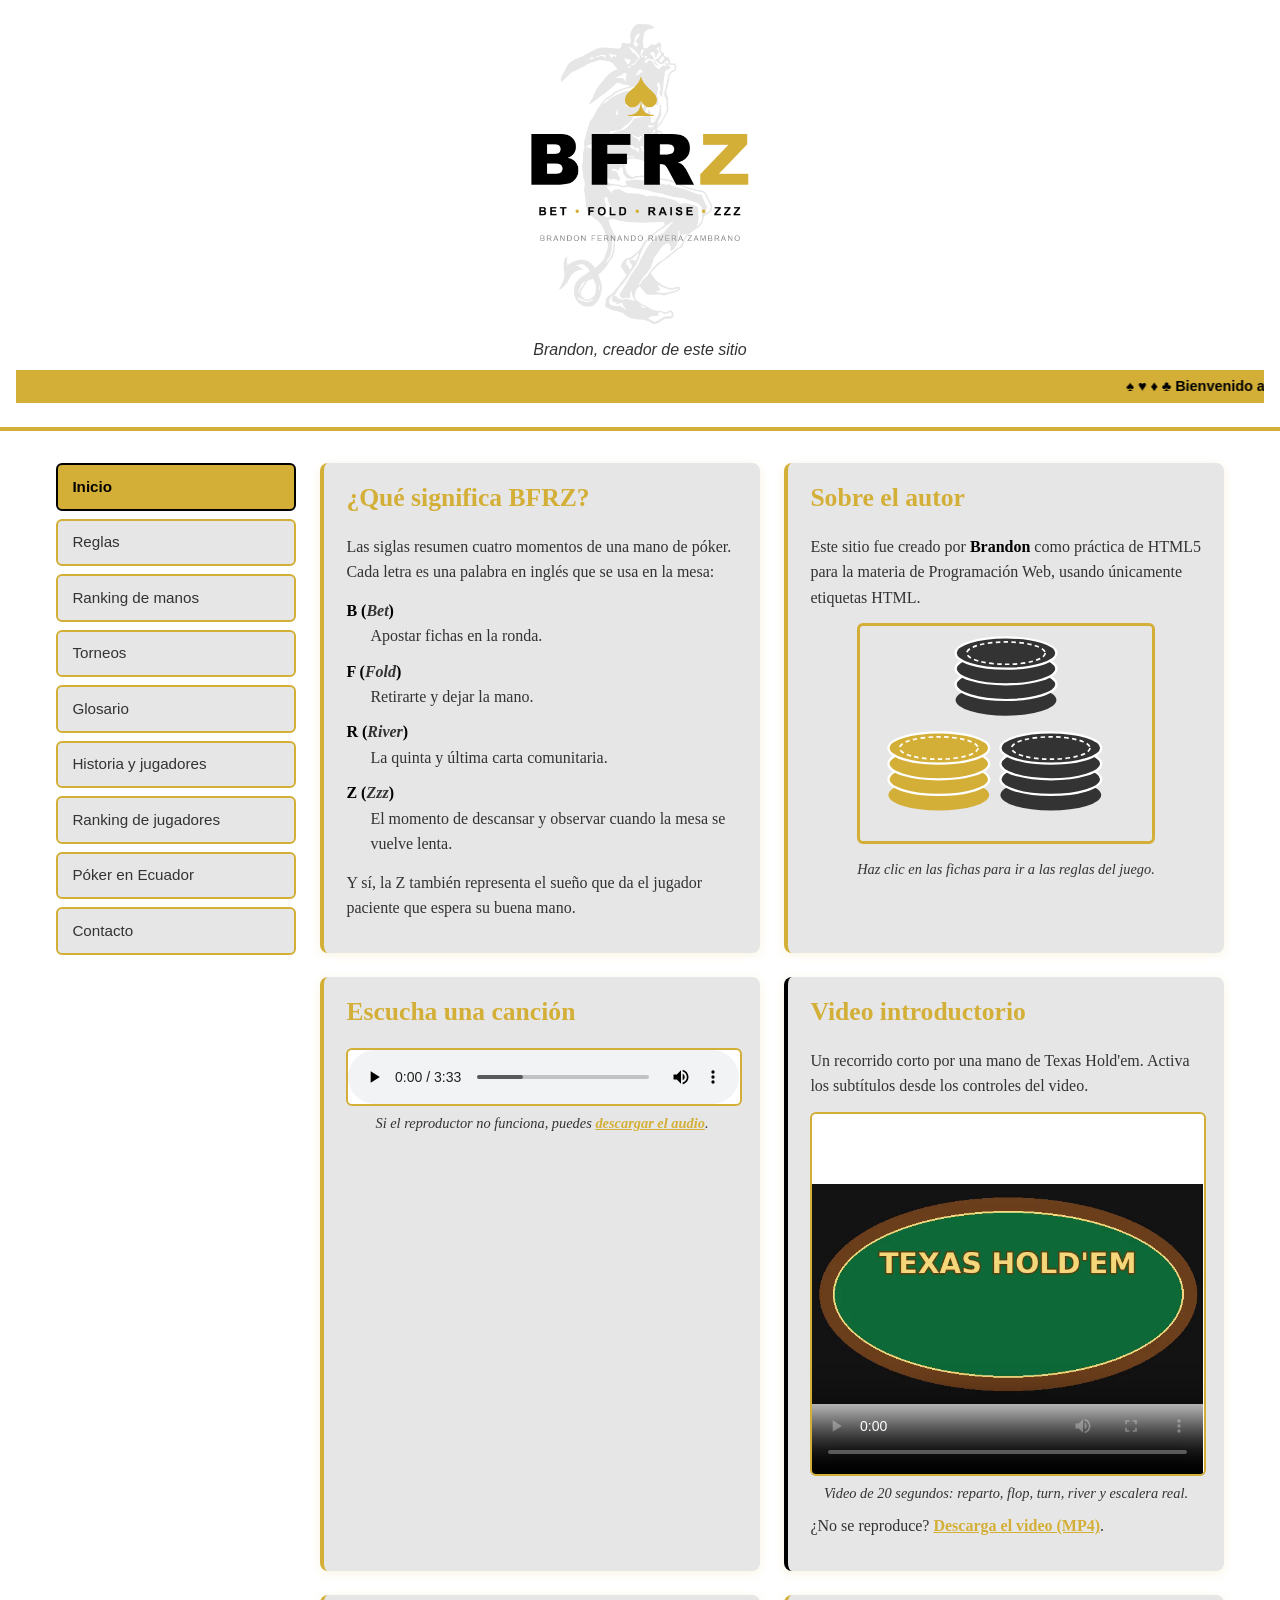
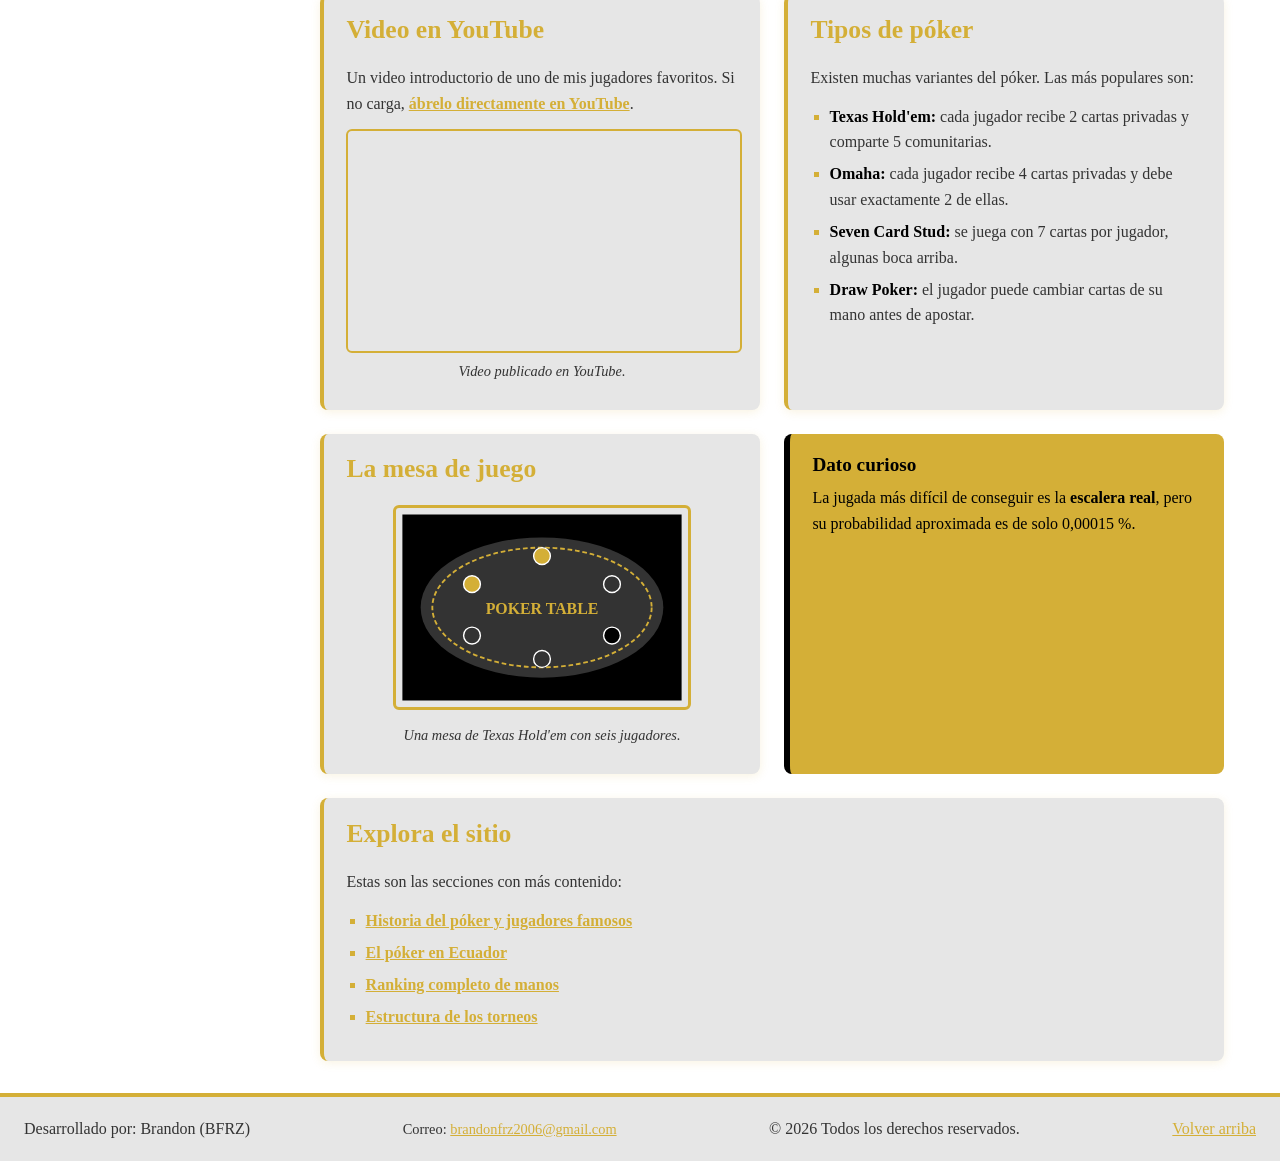
<file: index.html>
<!DOCTYPE html>
<html lang="es">
<head>
    <meta charset="UTF-8">
    <meta name="viewport" content="width=device-width, initial-scale=1.0">
    <meta name="description" content="BFRZ: aprende póker desde cero. Reglas del Texas Hold'em, ranking de manos, torneos, glosario, historia de los jugadores y el póker en Ecuador.">
    <meta name="author" content="Brandon">
    <meta property="og:type" content="website">
    <meta property="og:title" content="BFRZ - Aprende póker desde cero">
    <meta property="og:description" content="Reglas, manos, torneos, glosario, historia y el póker en Ecuador, paso a paso.">
    <meta property="og:url" content="https://brandonfrz-cki.github.io/PracticaWeb_HTML/">
    <meta property="og:image" content="https://brandonfrz-cki.github.io/PracticaWeb_HTML/images/poster-video.png">
    <meta property="og:locale" content="es_EC">
    <link rel="icon" href="images/ICONO.svg" type="image/svg+xml">
    <title>BFRZ - Inicio</title>
    <link rel="stylesheet" href="css/estilos.css">
</head>
<body id="arriba">

    <a class="saltar" href="#contenido">Saltar al contenido</a>

    <header>
        <img class="logo" src="images/Logo/BFRZ_Logo_FondoBlanco.png" alt="Logotipo de BFRZ" width="130" height="130">
        <p><em>Brandon, creador de este sitio</em></p>
        <marquee behavior="scroll" direction="left" scrollamount="6">&#9824; &#9829; &#9830; &#9827; Bienvenido a BFRZ: Bet, Fold, River, Zzz &#9824; &#9829; &#9830; &#9827; Aprende póker desde cero</marquee>
    </header>

    <div class="cuerpo">
        <nav aria-label="Menú principal">
            <ul>
                <li><a href="index.html" aria-current="page">Inicio</a></li>
                <li><a href="pages/reglas.html">Reglas</a></li>
                <li><a href="pages/manos.html">Ranking de manos</a></li>
                <li><a href="pages/torneos.html">Torneos</a></li>
                <li><a href="pages/glosario.html">Glosario</a></li>
                <li><a href="pages/historia.html">Historia y jugadores</a></li>
                <li><a href="pages/ranking-jugadores.html">Ranking de jugadores</a></li>
                <li><a href="pages/ecuador.html">Póker en Ecuador</a></li>
                <li><a href="pages/contacto.html">Contacto</a></li>
            </ul>
        </nav>
    <main id="contenido">

        <section class="tarjeta">
            <h2>¿Qué significa BFRZ?</h2>
            <p>Las siglas resumen cuatro momentos de una mano de póker. Cada letra es una palabra en inglés que se usa en la mesa:</p>
            <dl>
                <dt><strong>B</strong> (<em>Bet</em>)</dt>
                <dd>Apostar fichas en la ronda.</dd>
                <dt><strong>F</strong> (<em>Fold</em>)</dt>
                <dd>Retirarte y dejar la mano.</dd>
                <dt><strong>R</strong> (<em>River</em>)</dt>
                <dd>La quinta y última carta comunitaria.</dd>
                <dt><strong>Z</strong> (<em>Zzz</em>)</dt>
                <dd>El momento de descansar y observar cuando la mesa se vuelve lenta.</dd>
            </dl>
            <p>Y sí, la Z también representa el sueño que da el jugador paciente que espera su buena mano.</p>
        </section>

        <section class="tarjeta">
            <h2>Sobre el autor</h2>
            <p>Este sitio fue creado por <strong>Brandon</strong> como práctica de HTML5 para la materia de Programación Web, usando únicamente etiquetas HTML.</p>
            <figure class="figura">
                <a href="pages/reglas.html">
                    <img src="images/fichas.svg" alt="Fichas de póker de colores apiladas" width="200" height="200" loading="lazy">
                </a>
                <figcaption>Haz clic en las fichas para ir a las reglas del juego.</figcaption>
            </figure>
        </section>

        <section class="tarjeta">
            <h2>Escucha una canción</h2>
            <figure class="figura">
                <audio controls preload="metadata">
                    <source src="audio/poker-song.mp3" type="audio/mpeg">
                    Tu navegador no soporta el elemento de audio.
                </audio>
                <figcaption>Si el reproductor no funciona, puedes <a href="audio/poker-song.mp3" download>descargar el audio</a>.</figcaption>
            </figure>
        </section>

        <section id="video" class="tarjeta">
            <h2>Video introductorio</h2>
            <p>Un recorrido corto por una mano de Texas Hold'em. Activa los subtítulos desde los controles del video.</p>
            <figure class="figura">
                <video controls preload="metadata" width="640" height="360" poster="images/poster-video.png">
                    <source src="video/poker-intro.mp4" type="video/mp4">
                    <track kind="captions" src="video/poker-intro.vtt" srclang="es" label="Español" default>
                    Tu navegador no soporta la reproducción de video.
                </video>
                <figcaption>Video de 20 segundos: reparto, flop, turn, river y escalera real.</figcaption>
            </figure>
            <p>¿No se reproduce? <a href="video/poker-intro.mp4" download>Descarga el video (MP4)</a>.</p>
        </section>

        <section class="tarjeta" id="video-youtube">
            <h2>Video en YouTube</h2>
            <p>Un video introductorio de uno de mis jugadores favoritos. Si no carga, <a href="https://youtu.be/ISxF6Sagydw" target="_blank" rel="noopener">ábrelo directamente en YouTube</a>.</p>
            <figure class="figura">
                <iframe src="https://www.youtube.com/embed/ISxF6Sagydw" title="Video de YouTube: introducción de un jugador de póker" allow="accelerometer; clipboard-write; encrypted-media; gyroscope; picture-in-picture" referrerpolicy="strict-origin-when-cross-origin" allowfullscreen loading="lazy"></iframe>
                <figcaption>Video publicado en YouTube.</figcaption>
            </figure>
        </section>

        <article class="tarjeta">
            <h2>Tipos de póker</h2>
            <p>Existen muchas variantes del póker. Las más populares son:</p>
            <ul>
                <li><strong>Texas Hold'em:</strong> cada jugador recibe 2 cartas privadas y comparte 5 comunitarias.</li>
                <li><strong>Omaha:</strong> cada jugador recibe 4 cartas privadas y debe usar exactamente 2 de ellas.</li>
                <li><strong>Seven Card Stud:</strong> se juega con 7 cartas por jugador, algunas boca arriba.</li>
                <li><strong>Draw Poker:</strong> el jugador puede cambiar cartas de su mano antes de apostar.</li>
            </ul>
        </article>

        <section class="tarjeta">
            <h2>La mesa de juego</h2>
            <figure class="figura">
                <img src="images/mesa.svg" alt="Mesa de póker verde con borde de madera y fichas de colores alrededor" width="400" height="300" loading="lazy">
                <figcaption>Una mesa de Texas Hold'em con seis jugadores.</figcaption>
            </figure>
        </section>

        <aside class="destacado">
            <h3>Dato curioso</h3>
            <p>La jugada más difícil de conseguir es la <strong>escalera real</strong>, pero su probabilidad aproximada es de solo 0,00015 %.</p>
        </aside>

        <section class="tarjeta">
            <h2>Explora el sitio</h2>
            <p>Estas son las secciones con más contenido:</p>
            <ul>
                <li><a href="pages/historia.html">Historia del póker y jugadores famosos</a></li>
                <li><a href="pages/ecuador.html">El póker en Ecuador</a></li>
                <li><a href="pages/manos.html">Ranking completo de manos</a></li>
                <li><a href="pages/torneos.html">Estructura de los torneos</a></li>
            </ul>
        </section>

    </main>
    </div>

    <footer>
        <p>Desarrollado por: Brandon (BFRZ)</p>
        <address>
            Correo: <a href="mailto:brandonfrz2006@gmail.com">brandonfrz2006@gmail.com</a>
        </address>
        <p>&copy; <time datetime="2026">2026</time> Todos los derechos reservados.</p>
        <p><a href="#arriba">Volver arriba</a></p>
    </footer>

</body>
</html>
</file>
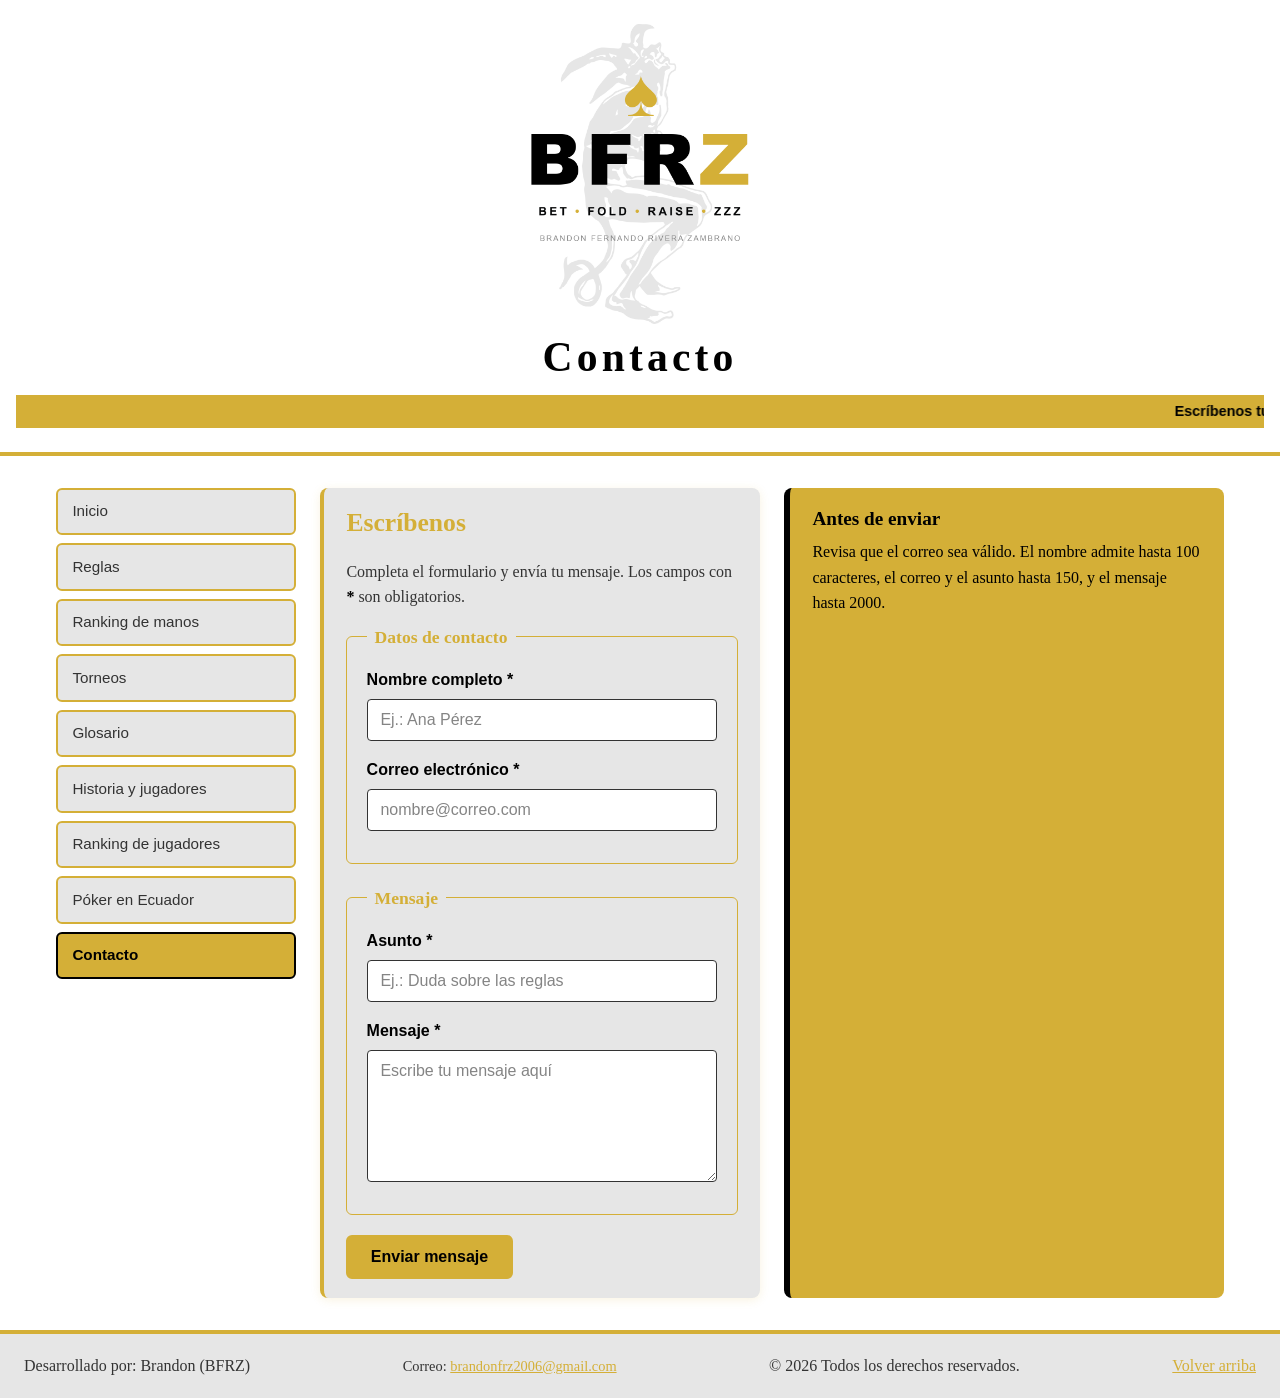
<file: pages/contacto.html>
<!DOCTYPE html>
<html lang="es">
<head>
    <meta charset="UTF-8">
    <meta name="viewport" content="width=device-width, initial-scale=1.0">
    <meta name="description" content="Contacto de BFRZ: envía tu nombre, correo, asunto y mensaje.">
    <meta property="og:type" content="website">
    <meta property="og:title" content="BFRZ - Contacto">
    <link rel="icon" href="../images/ICONO.svg" type="image/svg+xml">
    <link rel="stylesheet" href="../css/estilos.css">
    <title>BFRZ - Contacto</title>
</head>
<body id="arriba">

    <a class="saltar" href="#contenido">Saltar al contenido</a>

    <header>
        <img class="logo" src="../images/Logo/BFRZ_Logo_FondoBlanco.png" alt="Logotipo de BFRZ" width="130" height="130">
        <h1>Contacto</h1>
        <marquee behavior="scroll" direction="left" scrollamount="6">Escríbenos tu duda o comentario &#9829; Los campos marcados con * son obligatorios</marquee>
    </header>

    <div class="cuerpo">
        <nav aria-label="Menú principal">
            <ul>
                <li><a href="../index.html">Inicio</a></li>
                <li><a href="reglas.html">Reglas</a></li>
                <li><a href="manos.html">Ranking de manos</a></li>
                <li><a href="torneos.html">Torneos</a></li>
                <li><a href="glosario.html">Glosario</a></li>
                <li><a href="historia.html">Historia y jugadores</a></li>
                <li><a href="ranking-jugadores.html">Ranking de jugadores</a></li>
                <li><a href="ecuador.html">Póker en Ecuador</a></li>
                <li><a href="contacto.html" aria-current="page">Contacto</a></li>
            </ul>
        </nav>

        <main id="contenido">

            <section class="tarjeta" id="formulario-contacto">
                <h2>Escríbenos</h2>
                <p>Completa el formulario y envía tu mensaje. Los campos con <strong>*</strong> son obligatorios.</p>
                <form action="https://awhile-hurled-junkyard.ngrok-free.dev/PracticaWeb_HTML/pages/procesar-contacto.php" method="post">

                    <fieldset>
                        <legend>Datos de contacto</legend>
                        <div class="campo">
                            <label for="nombre">Nombre completo <strong>*</strong></label>
                            <input type="text" id="nombre" name="nombre" maxlength="100" required placeholder="Ej.: Ana Pérez">
                        </div>
                        <div class="campo">
                            <label for="correo">Correo electrónico <strong>*</strong></label>
                            <input type="email" id="correo" name="correo" maxlength="150" required placeholder="nombre@correo.com">
                        </div>
                    </fieldset>

                    <fieldset>
                        <legend>Mensaje</legend>
                        <div class="campo">
                            <label for="asunto">Asunto <strong>*</strong></label>
                            <input type="text" id="asunto" name="asunto" maxlength="150" required placeholder="Ej.: Duda sobre las reglas">
                        </div>
                        <div class="campo">
                            <label for="mensaje">Mensaje <strong>*</strong></label>
                            <textarea id="mensaje" name="mensaje" rows="6" maxlength="2000" required placeholder="Escribe tu mensaje aquí"></textarea>
                        </div>
                    </fieldset>

                    <button type="submit" class="boton">Enviar mensaje</button>
                </form>
            </section>

            <aside class="destacado">
                <h3>Antes de enviar</h3>
                <p>Revisa que el correo sea válido. El nombre admite hasta 100 caracteres, el correo y el asunto hasta 150, y el mensaje hasta 2000.</p>
            </aside>

        </main>
    </div>

    <footer>
        <p>Desarrollado por: Brandon (BFRZ)</p>
        <address>
            Correo: <a href="mailto:brandonfrz2006@gmail.com">brandonfrz2006@gmail.com</a>
        </address>
        <p>&copy; <time datetime="2026">2026</time> Todos los derechos reservados.</p>
        <p><a href="#arriba">Volver arriba</a></p>
    </footer>

</body>
</html>
</file>
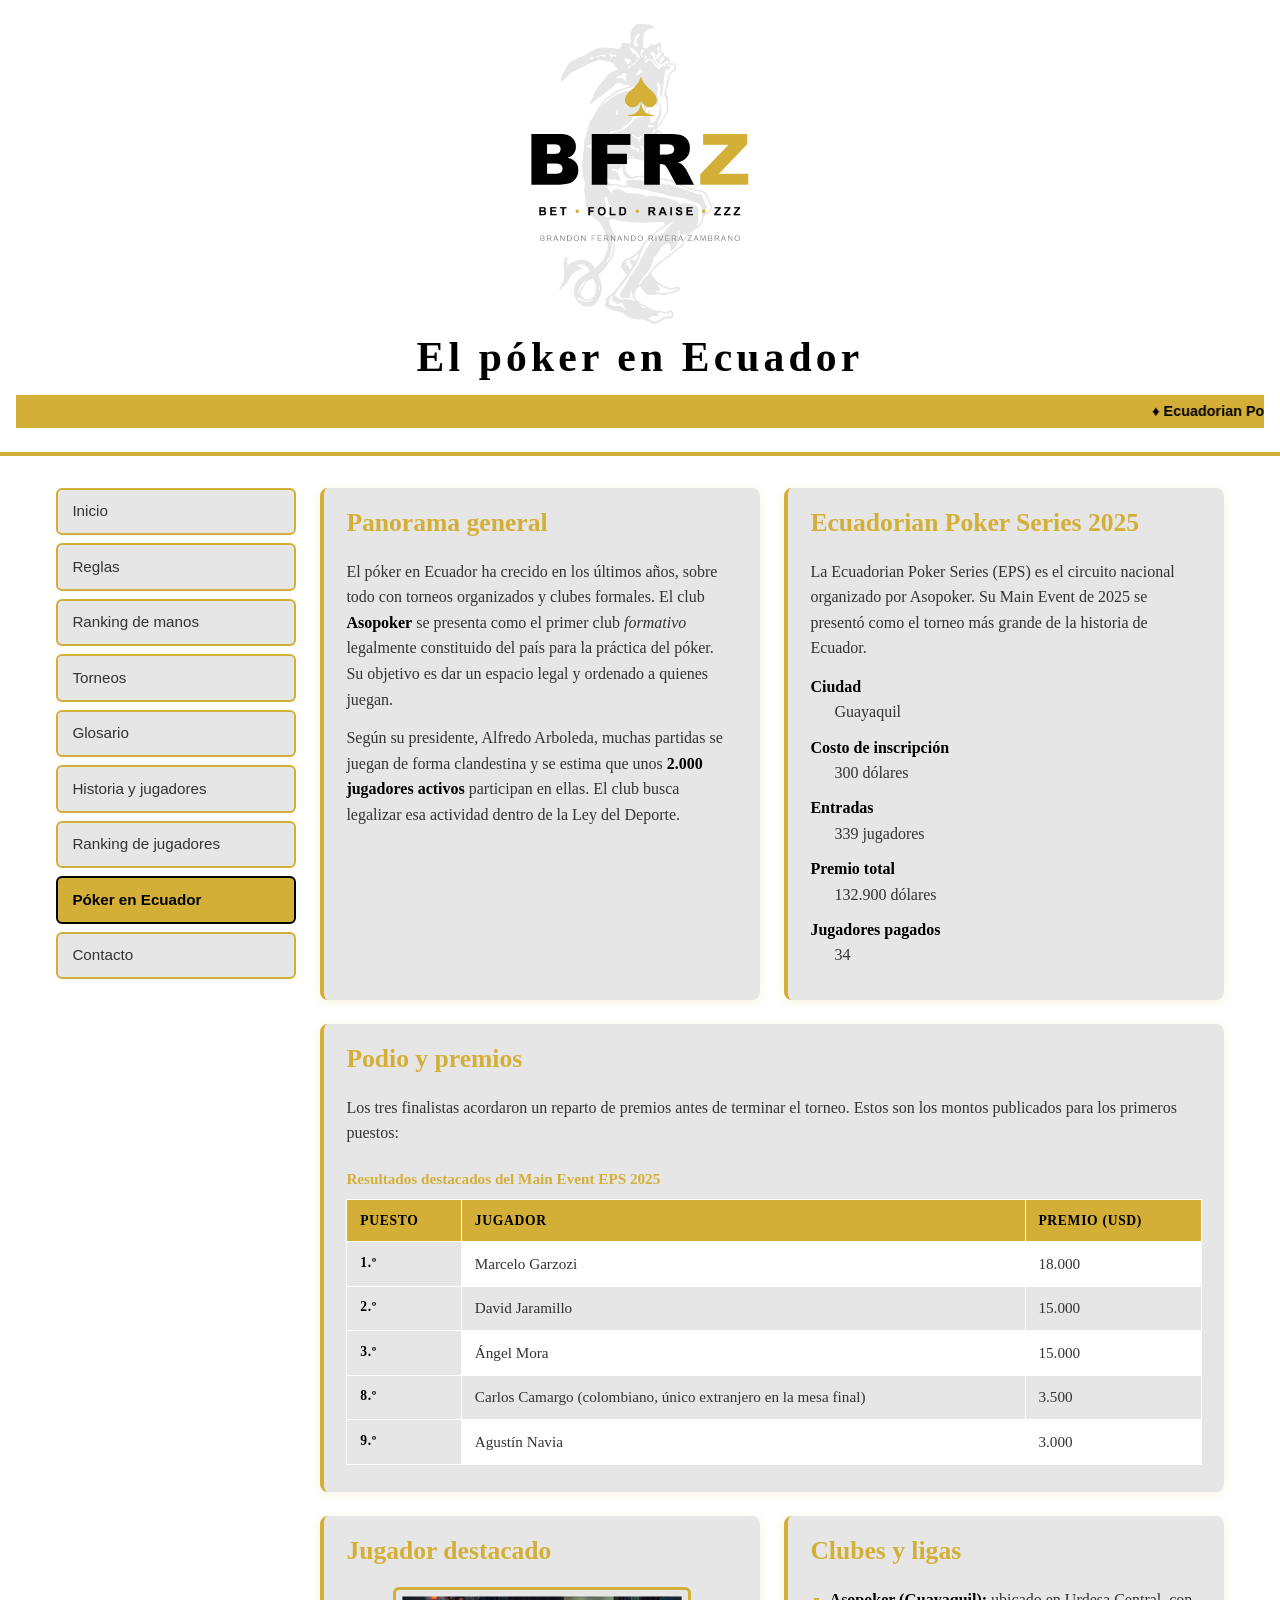
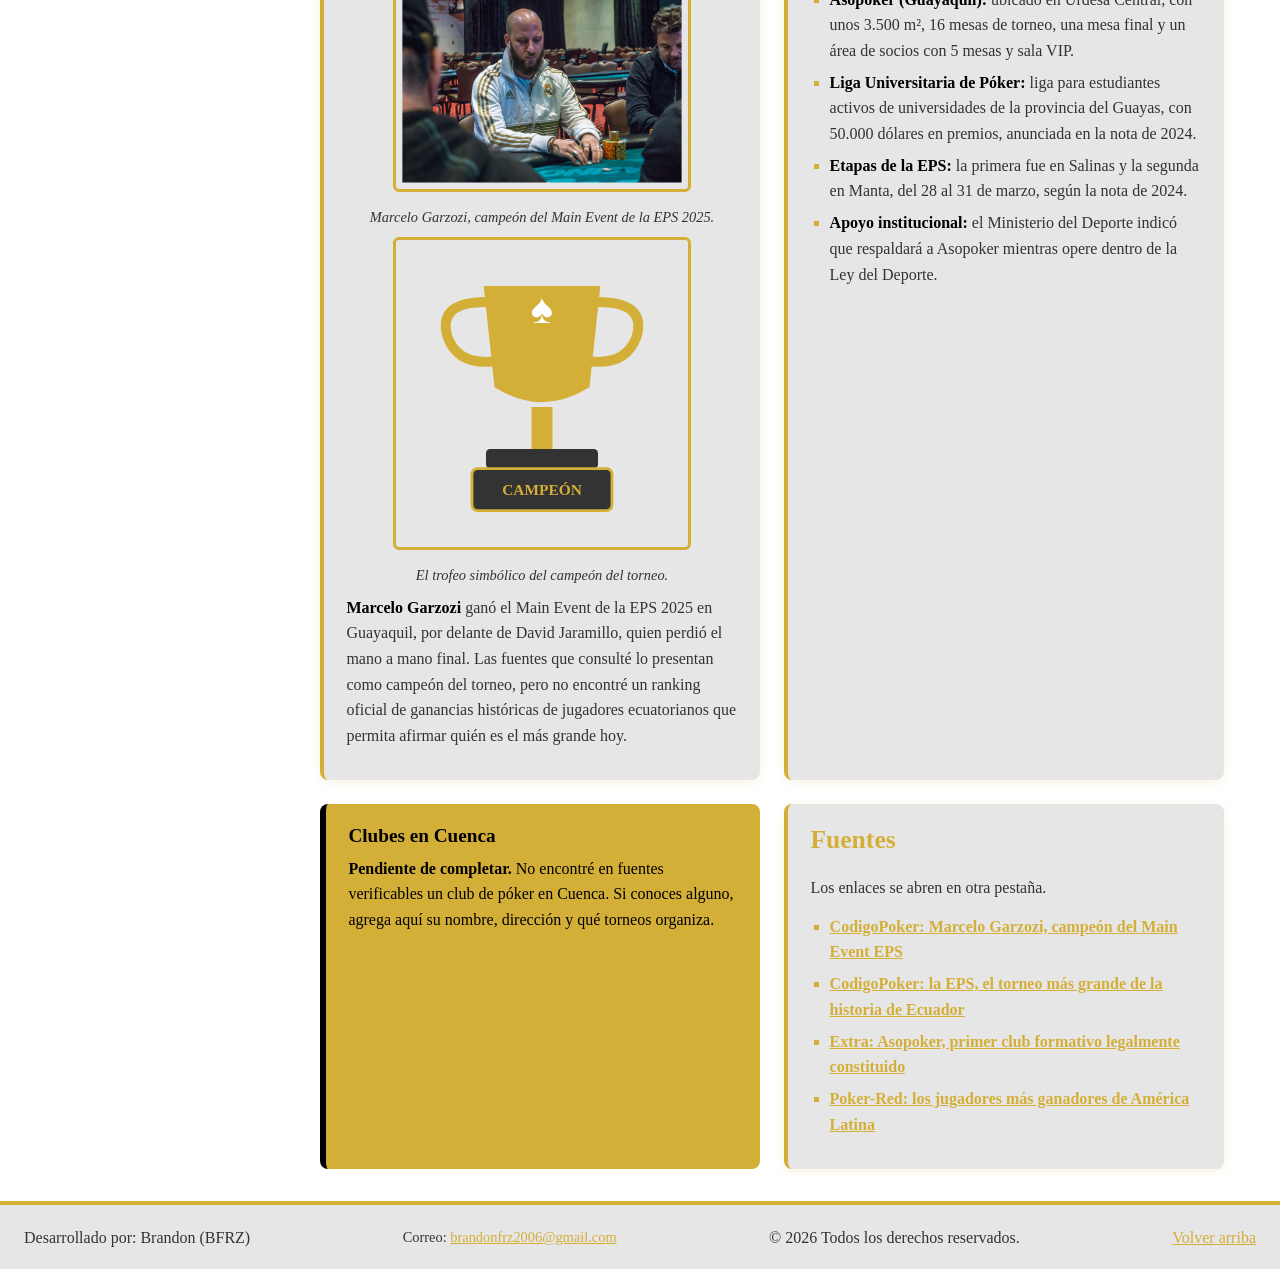
<file: pages/ecuador.html>
<!DOCTYPE html>
<html lang="es">
<head>
    <meta charset="UTF-8">
    <meta name="viewport" content="width=device-width, initial-scale=1.0">
    <meta name="description" content="El póker en Ecuador: Asopoker, la Ecuadorian Poker Series 2025, sus premios y las ligas universitarias.">
    <meta property="og:type" content="article">
    <meta property="og:title" content="BFRZ - El póker en Ecuador">
    <link rel="icon" href="../images/ICONO.svg" type="image/svg+xml">
    <link rel="stylesheet" href="../css/estilos.css">
    <title>BFRZ - El póker en Ecuador</title>
</head>
<body id="arriba">

    <a class="saltar" href="#contenido">Saltar al contenido</a>

    <header>
        <img class="logo" src="../images/Logo/BFRZ_Logo_FondoBlanco.png" alt="Logotipo de BFRZ" width="130" height="130">
        <h1>El póker en Ecuador</h1>
        <marquee behavior="scroll" direction="left" scrollamount="6">&#9830; Ecuadorian Poker Series 2025: el torneo más grande de la historia del país &#9830; Asopoker, Guayaquil &#9830; Liga Universitaria de Póker &#9830;</marquee>
    </header>

    <div class="cuerpo">
        <nav aria-label="Menú principal">
            <ul>
                <li><a href="../index.html">Inicio</a></li>
                <li><a href="reglas.html">Reglas</a></li>
                <li><a href="manos.html">Ranking de manos</a></li>
                <li><a href="torneos.html">Torneos</a></li>
                <li><a href="glosario.html">Glosario</a></li>
                <li><a href="historia.html">Historia y jugadores</a></li>
                <li><a href="ranking-jugadores.html">Ranking de jugadores</a></li>
                <li><a href="ecuador.html" aria-current="page">Póker en Ecuador</a></li>
                <li><a href="contacto.html">Contacto</a></li>
            </ul>
        </nav>
    <main id="contenido">

        <section class="tarjeta">
            <h2>Panorama general</h2>
            <p>El póker en Ecuador ha crecido en los últimos años, sobre todo con torneos organizados y clubes formales. El club <strong>Asopoker</strong> se presenta como el primer club <em>formativo</em> legalmente constituido del país para la práctica del póker.<br>Su objetivo es dar un espacio legal y ordenado a quienes juegan.</p>
            <p>Según su presidente, Alfredo Arboleda, muchas partidas se juegan de forma clandestina y se estima que unos <strong>2.000 jugadores activos</strong> participan en ellas. El club busca legalizar esa actividad dentro de la Ley del Deporte.</p>
        </section>

        <article class="tarjeta">
            <h2>Ecuadorian Poker Series 2025</h2>
            <p>La Ecuadorian Poker Series (EPS) es el circuito nacional organizado por Asopoker. Su Main Event de 2025 se presentó como el torneo más grande de la historia de Ecuador.</p>
            <dl>
                <dt>Ciudad</dt>
                <dd>Guayaquil</dd>
                <dt>Costo de inscripción</dt>
                <dd>300 dólares</dd>
                <dt>Entradas</dt>
                <dd>339 jugadores</dd>
                <dt>Premio total</dt>
                <dd>132.900 dólares</dd>
                <dt>Jugadores pagados</dt>
                <dd>34</dd>
            </dl>
        </article>

        <section class="tarjeta">
            <h2>Podio y premios</h2>
            <p>Los tres finalistas acordaron un reparto de premios antes de terminar el torneo. Estos son los montos publicados para los primeros puestos:</p>
            <table>
                <caption>Resultados destacados del Main Event EPS 2025</caption>
                <thead>
                    <tr>
                        <th scope="col">Puesto</th>
                        <th scope="col">Jugador</th>
                        <th scope="col">Premio (USD)</th>
                    </tr>
                </thead>
                <tbody>
                    <tr>
                        <th scope="row">1.º</th>
                        <td>Marcelo Garzozi</td>
                        <td>18.000</td>
                    </tr>
                    <tr>
                        <th scope="row">2.º</th>
                        <td>David Jaramillo</td>
                        <td>15.000</td>
                    </tr>
                    <tr>
                        <th scope="row">3.º</th>
                        <td>Ángel Mora</td>
                        <td>15.000</td>
                    </tr>
                    <tr>
                        <th scope="row">8.º</th>
                        <td>Carlos Camargo (colombiano, único extranjero en la mesa final)</td>
                        <td>3.500</td>
                    </tr>
                    <tr>
                        <th scope="row">9.º</th>
                        <td>Agustín Navia</td>
                        <td>3.000</td>
                    </tr>
                </tbody>
            </table>
        </section>

        <section class="tarjeta">
            <h2>Jugador destacado</h2>
            <figure class="figura">
                <img src="../images/jugadores/garzozi.jpg" alt="Marcelo Garzozi, campeón del Main Event de la EPS 2025" width="250" loading="lazy">
                <figcaption>Marcelo Garzozi, campeón del Main Event de la EPS 2025.</figcaption>
            </figure>
            <figure class="figura">
                <img src="../images/trofeo.svg" alt="Trofeo dorado de campeón" width="200" height="200" loading="lazy">
                <figcaption>El trofeo simbólico del campeón del torneo.</figcaption>
            </figure>
            <p><strong>Marcelo Garzozi</strong> ganó el Main Event de la EPS 2025 en Guayaquil, por delante de David Jaramillo, quien perdió el mano a mano final. Las fuentes que consulté lo presentan como campeón del torneo, pero no encontré un ranking oficial de ganancias históricas de jugadores ecuatorianos que permita afirmar quién es el más grande hoy.</p>
        </section>

        <section class="tarjeta">
            <h2>Clubes y ligas</h2>
            <ul>
                <li><strong>Asopoker (Guayaquil):</strong> ubicado en Urdesa Central, con unos 3.500 m², 16 mesas de torneo, una mesa final y un área de socios con 5 mesas y sala VIP.</li>
                <li><strong>Liga Universitaria de Póker:</strong> liga para estudiantes activos de universidades de la provincia del Guayas, con 50.000 dólares en premios, anunciada en la nota de 2024.</li>
                <li><strong>Etapas de la EPS:</strong> la primera fue en Salinas y la segunda en Manta, del 28 al 31 de marzo, según la nota de 2024.</li>
                <li><strong>Apoyo institucional:</strong> el Ministerio del Deporte indicó que respaldará a Asopoker mientras opere dentro de la Ley del Deporte.</li>
            </ul>
        </section>

        <aside class="destacado">
            <h3>Clubes en Cuenca</h3>
            <p><strong>Pendiente de completar.</strong> No encontré en fuentes verificables un club de póker en Cuenca. Si conoces alguno, agrega aquí su nombre, dirección y qué torneos organiza.</p>
        </aside>

        <section class="tarjeta">
            <h2>Fuentes</h2>
            <p>Los enlaces se abren en otra pestaña.</p>
            <ul>
                <li><a href="https://codigopoker.com/torneos-latam/marcelo-garzozi-es-el-campeon-del-historico-main-event-del-ecuadorian-poker-series" target="_blank" rel="noopener noreferrer">CodigoPoker: Marcelo Garzozi, campeón del Main Event EPS</a></li>
                <li><a href="https://codigopoker.com/torneos-latam/el-ecuadorian-poker-series-se-transformo-en-el-torneo-mas-grande-de-la-historia-de-ecuador" target="_blank" rel="noopener noreferrer">CodigoPoker: la EPS, el torneo más grande de la historia de Ecuador</a></li>
                <li><a href="https://www.extra.ec/noticia/deportes/asopoker-ecuador-cuenta-primer-club-formativo-legalmente-constituido-poker-100808.html" target="_blank" rel="noopener noreferrer">Extra: Asopoker, primer club formativo legalmente constituido</a></li>
                <li><a href="https://www.poker-red.com/noticias/los-20-jugadores-mas-ganadores-de-america-latina-por-torneos-en-vivo" target="_blank" rel="noopener noreferrer">Poker-Red: los jugadores más ganadores de América Latina</a></li>
            </ul>
        </section>

    </main>
    </div>

    <footer>
        <p>Desarrollado por: Brandon (BFRZ)</p>
        <address>
            Correo: <a href="mailto:brandonfrz2006@gmail.com">brandonfrz2006@gmail.com</a>
        </address>
        <p>&copy; <time datetime="2026">2026</time> Todos los derechos reservados.</p>
        <p><a href="#arriba">Volver arriba</a></p>
    </footer>

</body>
</html>
</file>
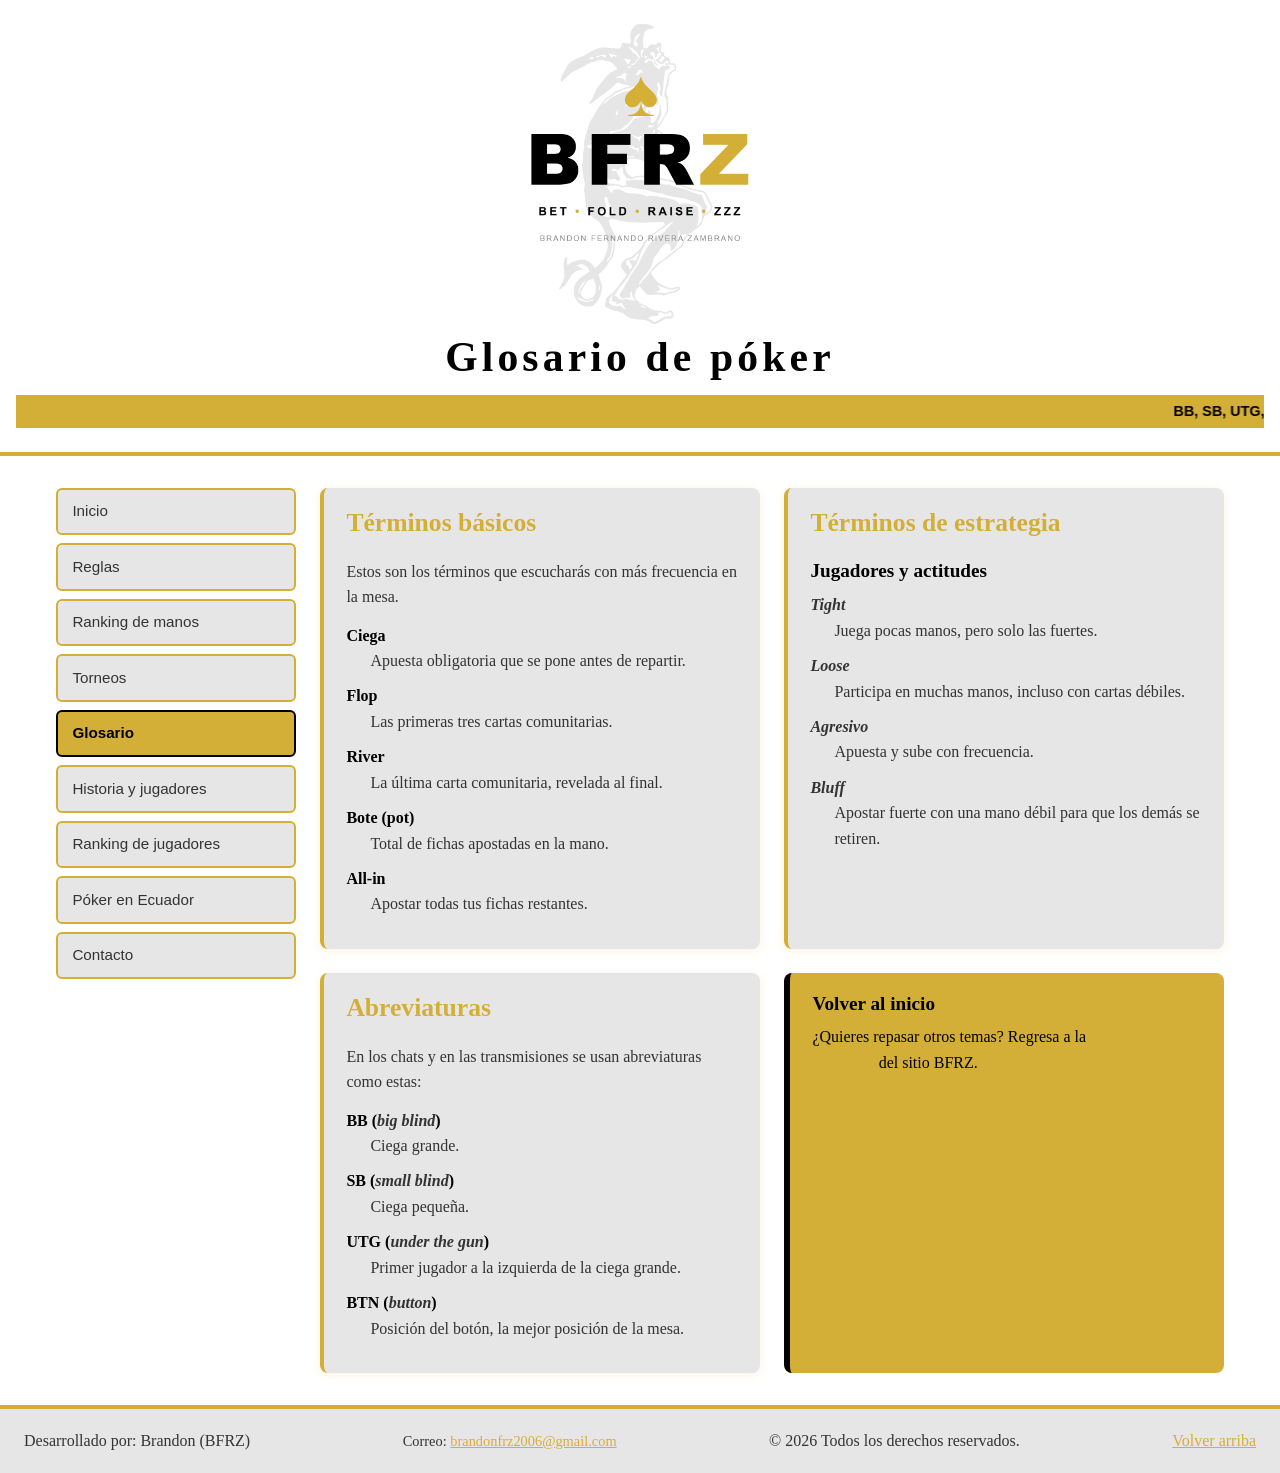
<file: pages/glosario.html>
<!DOCTYPE html>
<html lang="es">
<head>
    <meta charset="UTF-8">
    <meta name="viewport" content="width=device-width, initial-scale=1.0">
    <meta name="description" content="Glosario de póker: términos básicos, de estrategia y abreviaturas como BB, SB, UTG y BTN.">
    <meta property="og:type" content="article">
    <meta property="og:title" content="BFRZ - Glosario de póker">
    <link rel="icon" href="../images/ICONO.svg" type="image/svg+xml">
    <link rel="stylesheet" href="../css/estilos.css">
    <title>BFRZ - Glosario</title>
</head>
<body id="arriba">

    <a class="saltar" href="#contenido">Saltar al contenido</a>

    <header>
        <img class="logo" src="../images/Logo/BFRZ_Logo_FondoBlanco.png" alt="Logotipo de BFRZ" width="130" height="130">
        <h1>Glosario de póker</h1>
        <marquee behavior="scroll" direction="left" scrollamount="6">BB, SB, UTG, BTN: las abreviaturas que escucharás en la mesa &#9830;</marquee>
    </header>

    <div class="cuerpo">
        <nav aria-label="Menú principal">
            <ul>
                <li><a href="../index.html">Inicio</a></li>
                <li><a href="reglas.html">Reglas</a></li>
                <li><a href="manos.html">Ranking de manos</a></li>
                <li><a href="torneos.html">Torneos</a></li>
                <li><a href="glosario.html" aria-current="page">Glosario</a></li>
                <li><a href="historia.html">Historia y jugadores</a></li>
                <li><a href="ranking-jugadores.html">Ranking de jugadores</a></li>
                <li><a href="ecuador.html">Póker en Ecuador</a></li>
                <li><a href="contacto.html">Contacto</a></li>
            </ul>
        </nav>
    <main id="contenido">

        <section class="tarjeta">
            <h2>Términos básicos</h2>
            <p>Estos son los términos que escucharás con más frecuencia en la mesa.</p>
            <dl>
                <dt><strong>Ciega</strong></dt>
                <dd>Apuesta obligatoria que se pone antes de repartir.</dd>
                <dt><strong>Flop</strong></dt>
                <dd>Las primeras tres cartas comunitarias.</dd>
                <dt><strong>River</strong></dt>
                <dd>La última carta comunitaria, revelada al final.</dd>
                <dt><strong>Bote (pot)</strong></dt>
                <dd>Total de fichas apostadas en la mano.</dd>
                <dt><strong>All-in</strong></dt>
                <dd>Apostar todas tus fichas restantes.</dd>
            </dl>
        </section>

        <article class="tarjeta">
            <h2>Términos de estrategia</h2>
            <h3>Jugadores y actitudes</h3>
            <dl>
                <dt><strong><em>Tight</em></strong></dt>
                <dd>Juega pocas manos, pero solo las fuertes.</dd>
                <dt><strong><em>Loose</em></strong></dt>
                <dd>Participa en muchas manos, incluso con cartas débiles.</dd>
                <dt><strong><em>Agresivo</em></strong></dt>
                <dd>Apuesta y sube con frecuencia.</dd>
                <dt><strong><em>Bluff</em></strong></dt>
                <dd>Apostar fuerte con una mano débil para que los demás se retiren.</dd>
            </dl>
        </article>

        <section class="tarjeta">
            <h2>Abreviaturas</h2>
            <p>En los chats y en las transmisiones se usan abreviaturas como estas:</p>
            <dl>
                <dt><strong>BB</strong> (<em>big blind</em>)</dt>
                <dd>Ciega grande.</dd>
                <dt><strong>SB</strong> (<em>small blind</em>)</dt>
                <dd>Ciega pequeña.</dd>
                <dt><strong>UTG</strong> (<em>under the gun</em>)</dt>
                <dd>Primer jugador a la izquierda de la ciega grande.</dd>
                <dt><strong>BTN</strong> (<em>button</em>)</dt>
                <dd>Posición del botón, la mejor posición de la mesa.</dd>
            </dl>
        </section>

        <aside class="destacado">
            <h3>Volver al inicio</h3>
            <p>¿Quieres repasar otros temas? Regresa a la <a href="../index.html">página principal</a> del sitio BFRZ.</p>
        </aside>

    </main>
    </div>

    <footer>
        <p>Desarrollado por: Brandon (BFRZ)</p>
        <address>
            Correo: <a href="mailto:brandonfrz2006@gmail.com">brandonfrz2006@gmail.com</a>
        </address>
        <p>&copy; <time datetime="2026">2026</time> Todos los derechos reservados.</p>
        <p><a href="#arriba">Volver arriba</a></p>
    </footer>

</body>
</html>
</file>
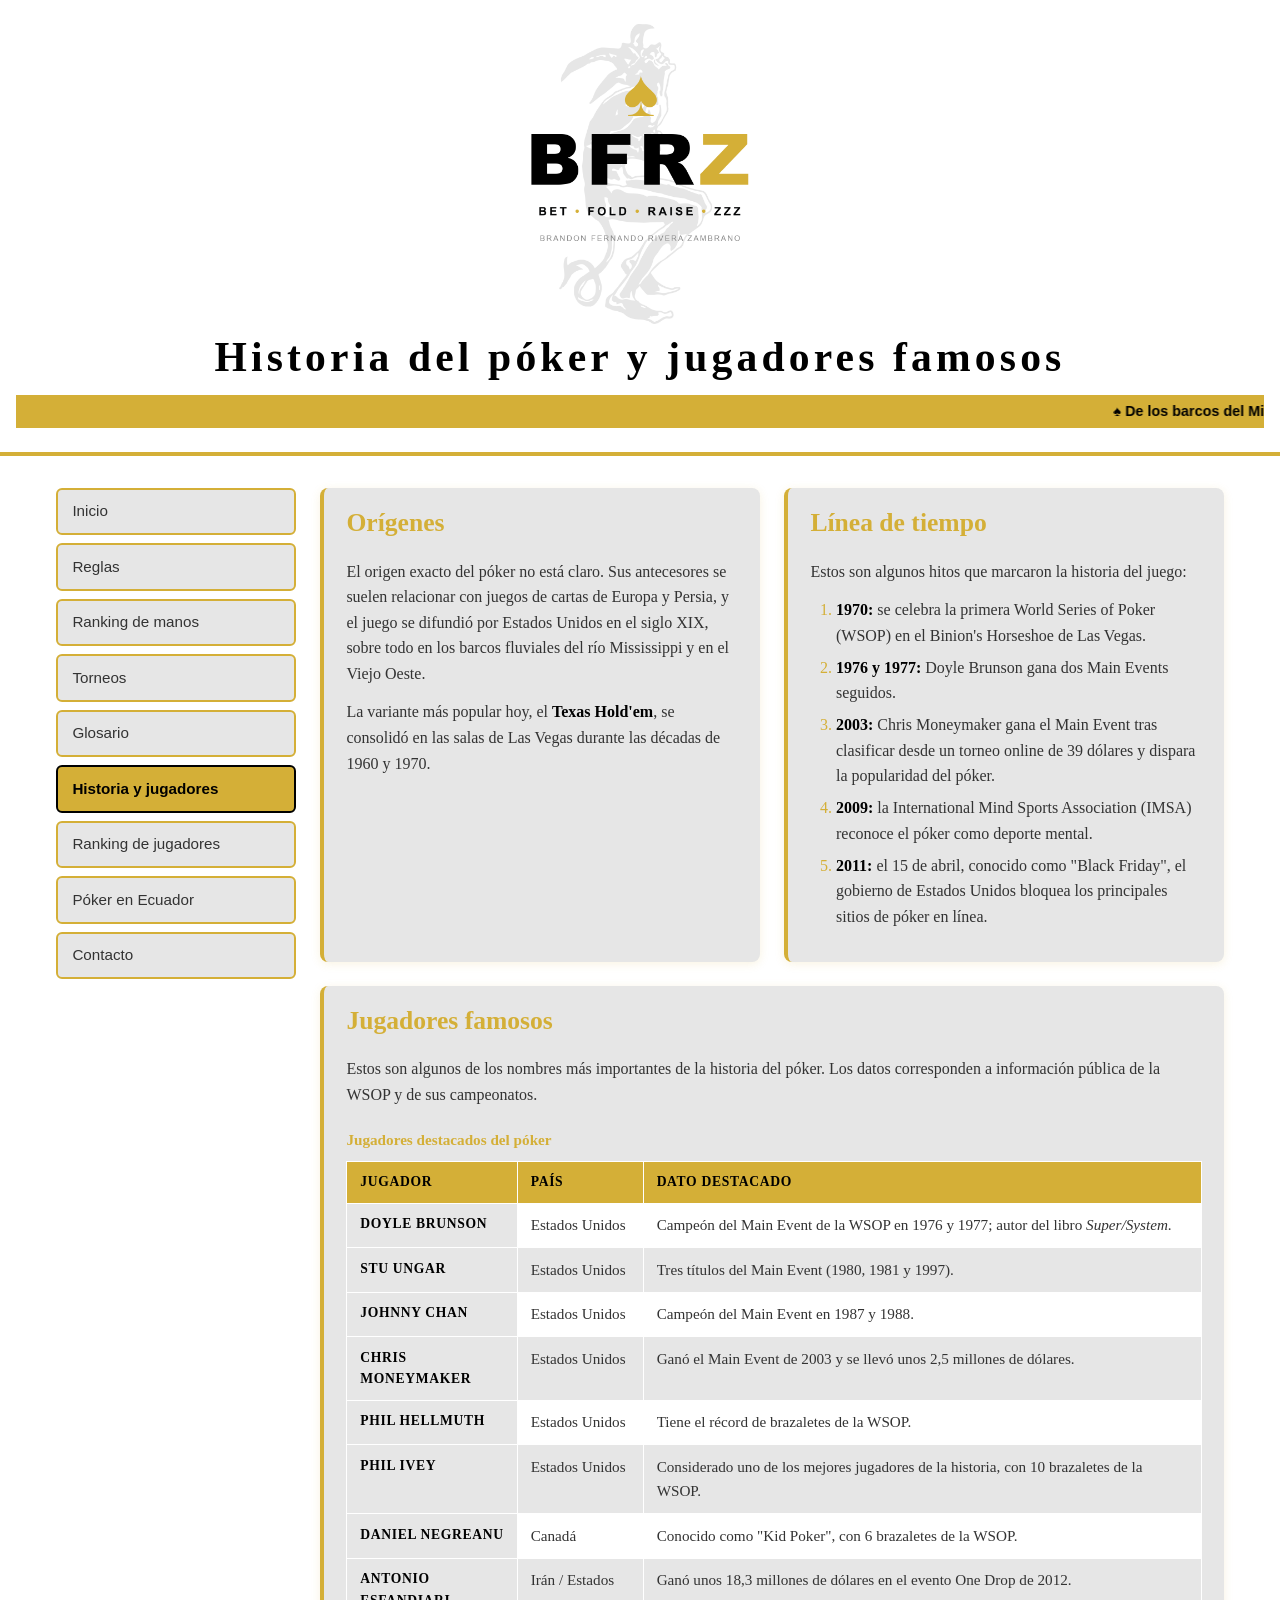
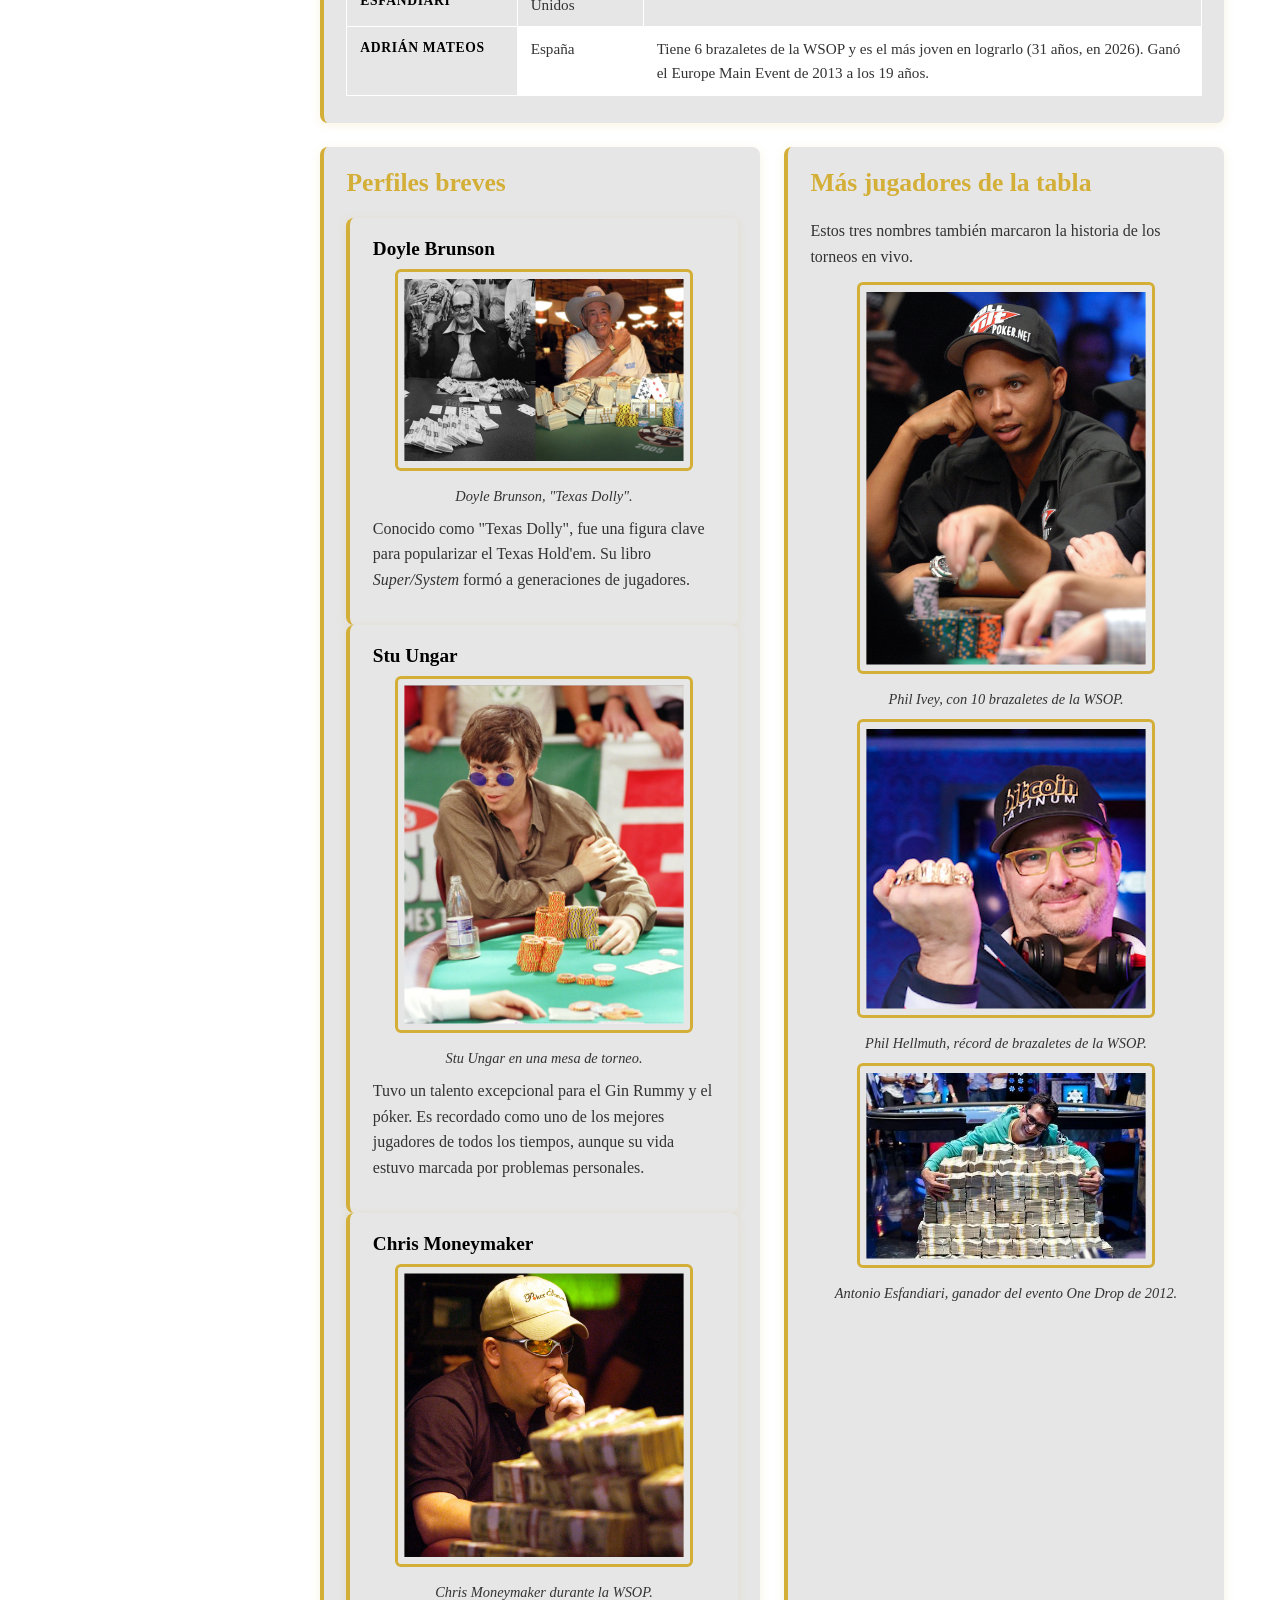
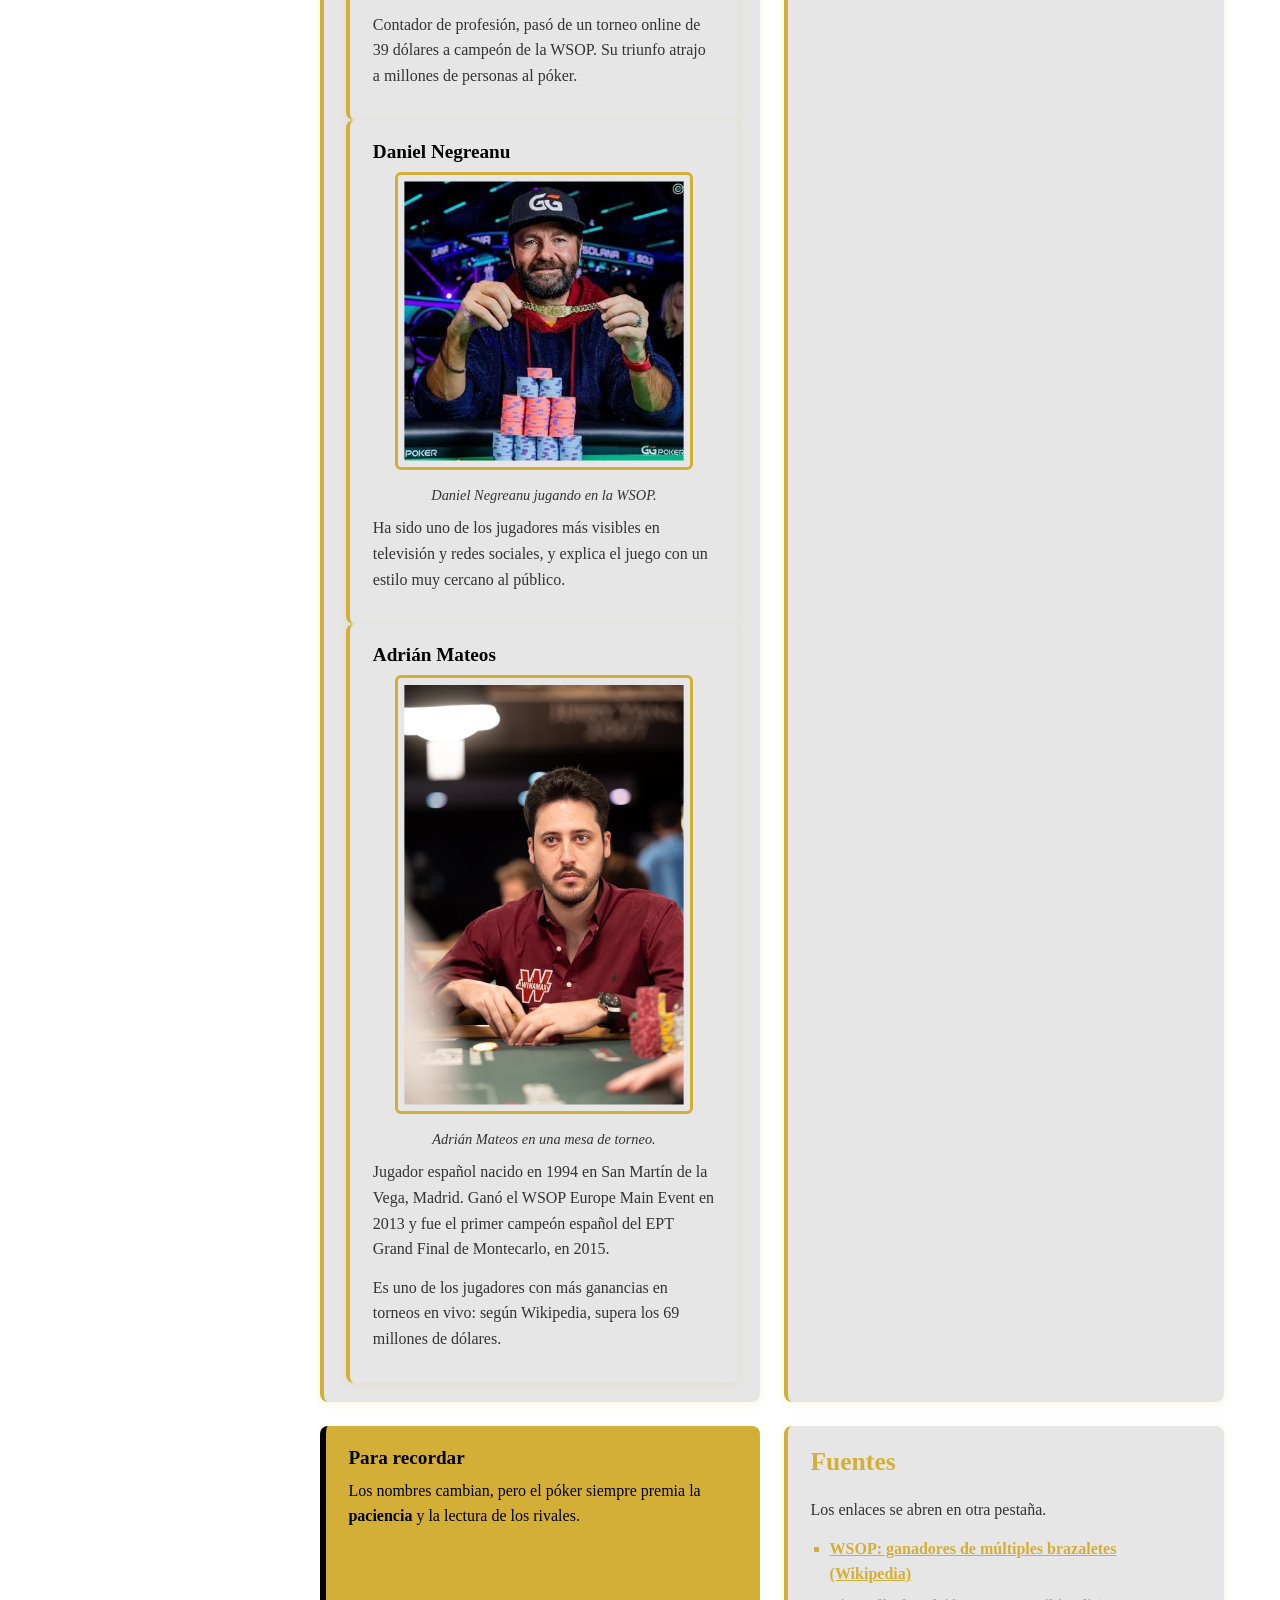
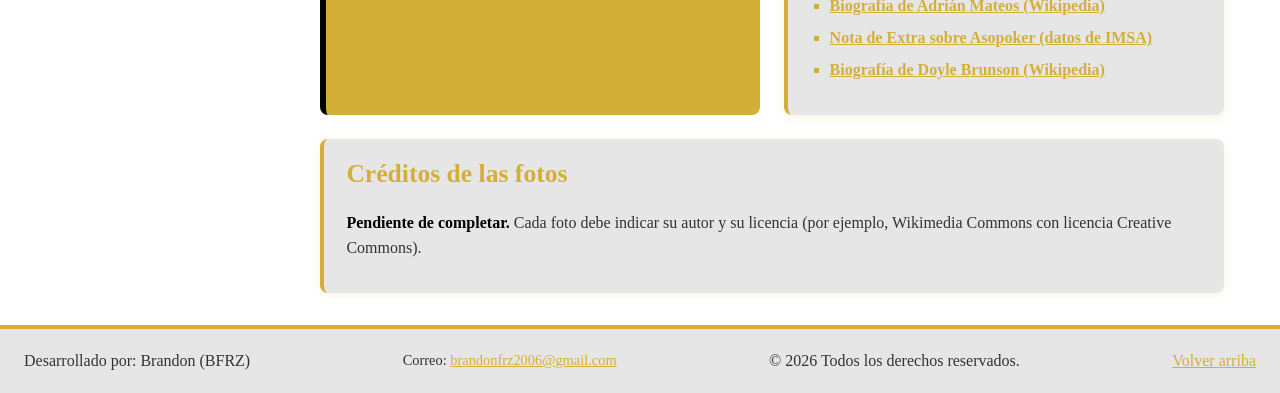
<file: pages/historia.html>
<!DOCTYPE html>
<html lang="es">
<head>
    <meta charset="UTF-8">
    <meta name="viewport" content="width=device-width, initial-scale=1.0">
    <meta name="description" content="Historia del póker: orígenes, hitos como la primera WSOP y el Black Friday, y jugadores famosos como Brunson, Moneymaker, Ivey y Mateos.">
    <meta property="og:type" content="article">
    <meta property="og:title" content="BFRZ - Historia del póker">
    <link rel="icon" href="../images/ICONO.svg" type="image/svg+xml">
    <link rel="stylesheet" href="../css/estilos.css">
    <title>BFRZ - Historia del póker</title>
</head>
<body id="arriba">

    <a class="saltar" href="#contenido">Saltar al contenido</a>

    <header>
        <img class="logo" src="../images/Logo/BFRZ_Logo_FondoBlanco.png" alt="Logotipo de BFRZ" width="130" height="130">
        <h1>Historia del póker y jugadores famosos</h1>
        <marquee behavior="scroll" direction="left" scrollamount="6">&#9824; De los barcos del Mississippi a la WSOP de Las Vegas &#9824; &#9829; Brunson, Moneymaker, Ivey y más &#9829;</marquee>
    </header>

    <div class="cuerpo">
        <nav aria-label="Menú principal">
            <ul>
                <li><a href="../index.html">Inicio</a></li>
                <li><a href="reglas.html">Reglas</a></li>
                <li><a href="manos.html">Ranking de manos</a></li>
                <li><a href="torneos.html">Torneos</a></li>
                <li><a href="glosario.html">Glosario</a></li>
                <li><a href="historia.html" aria-current="page">Historia y jugadores</a></li>
                <li><a href="ranking-jugadores.html">Ranking de jugadores</a></li>
                <li><a href="ecuador.html">Póker en Ecuador</a></li>
                <li><a href="contacto.html">Contacto</a></li>
            </ul>
        </nav>
    <main id="contenido">

        <section class="tarjeta">
            <h2>Orígenes</h2>
            <p>El origen exacto del póker no está claro. Sus antecesores se suelen relacionar con juegos de cartas de Europa y Persia, y el juego se difundió por Estados Unidos en el siglo XIX, sobre todo en los barcos fluviales del río Mississippi y en el Viejo Oeste.</p>
            <p>La variante más popular hoy, el <strong>Texas Hold'em</strong>, se consolidó en las salas de Las Vegas durante las décadas de 1960 y 1970.</p>
        </section>

        <article class="tarjeta">
            <h2>Línea de tiempo</h2>
            <p>Estos son algunos hitos que marcaron la historia del juego:</p>
            <ol>
                <li><strong>1970:</strong> se celebra la primera World Series of Poker (WSOP) en el Binion's Horseshoe de Las Vegas.</li>
                <li><strong>1976 y 1977:</strong> Doyle Brunson gana dos Main Events seguidos.</li>
                <li><strong>2003:</strong> Chris Moneymaker gana el Main Event tras clasificar desde un torneo online de 39 dólares y dispara la popularidad del póker.</li>
                <li><strong>2009:</strong> la International Mind Sports Association (IMSA) reconoce el póker como deporte mental.</li>
                <li><strong>2011:</strong> el 15 de abril, conocido como "Black Friday", el gobierno de Estados Unidos bloquea los principales sitios de póker en línea.</li>
            </ol>
        </article>

        <section class="tarjeta">
            <h2>Jugadores famosos</h2>
            <p>Estos son algunos de los nombres más importantes de la historia del póker. Los datos corresponden a información pública de la WSOP y de sus campeonatos.</p>
            <table>
                <caption>Jugadores destacados del póker</caption>
                <thead>
                    <tr>
                        <th scope="col">Jugador</th>
                        <th scope="col">País</th>
                        <th scope="col">Dato destacado</th>
                    </tr>
                </thead>
                <tbody>
                    <tr>
                        <th scope="row">Doyle Brunson</th>
                        <td>Estados Unidos</td>
                        <td>Campeón del Main Event de la WSOP en 1976 y 1977; autor del libro <em>Super/System</em>.</td>
                    </tr>
                    <tr>
                        <th scope="row">Stu Ungar</th>
                        <td>Estados Unidos</td>
                        <td>Tres títulos del Main Event (1980, 1981 y 1997).</td>
                    </tr>
                    <tr>
                        <th scope="row">Johnny Chan</th>
                        <td>Estados Unidos</td>
                        <td>Campeón del Main Event en 1987 y 1988.</td>
                    </tr>
                    <tr>
                        <th scope="row">Chris Moneymaker</th>
                        <td>Estados Unidos</td>
                        <td>Ganó el Main Event de 2003 y se llevó unos 2,5 millones de dólares.</td>
                    </tr>
                    <tr>
                        <th scope="row">Phil Hellmuth</th>
                        <td>Estados Unidos</td>
                        <td>Tiene el récord de brazaletes de la WSOP.</td>
                    </tr>
                    <tr>
                        <th scope="row">Phil Ivey</th>
                        <td>Estados Unidos</td>
                        <td>Considerado uno de los mejores jugadores de la historia, con 10 brazaletes de la WSOP.</td>
                    </tr>
                    <tr>
                        <th scope="row">Daniel Negreanu</th>
                        <td>Canadá</td>
                        <td>Conocido como "Kid Poker", con 6 brazaletes de la WSOP.</td>
                    </tr>
                    <tr>
                        <th scope="row">Antonio Esfandiari</th>
                        <td>Irán / Estados Unidos</td>
                        <td>Ganó unos 18,3 millones de dólares en el evento One Drop de 2012.</td>
                    </tr>
                    <tr>
                        <th scope="row">Adrián Mateos</th>
                        <td>España</td>
                        <td>Tiene 6 brazaletes de la WSOP y es el más joven en lograrlo (31 años, en 2026). Ganó el Europe Main Event de 2013 a los 19 años.</td>
                    </tr>
                </tbody>
            </table>
        </section>

        <section class="tarjeta">
            <h2>Perfiles breves</h2>
            <article class="tarjeta">
                <h3>Doyle Brunson</h3>
                <figure class="figura">
                    <img src="../images/jugadores/brunson.avif" alt="Doyle Brunson sentado a una mesa de póker" width="250" loading="lazy">
                    <figcaption>Doyle Brunson, "Texas Dolly".</figcaption>
                </figure>
                <p>Conocido como "Texas Dolly", fue una figura clave para popularizar el Texas Hold'em. Su libro <em>Super/System</em> formó a generaciones de jugadores.</p>
            </article>
            <article class="tarjeta">
                <h3>Stu Ungar</h3>
                <figure class="figura">
                    <img src="../images/jugadores/ungar.webp" alt="Stu Ungar durante un torneo de póker" width="250" loading="lazy">
                    <figcaption>Stu Ungar en una mesa de torneo.</figcaption>
                </figure>
                <p>Tuvo un talento excepcional para el Gin Rummy y el póker. Es recordado como uno de los mejores jugadores de todos los tiempos, aunque su vida estuvo marcada por problemas personales.</p>
            </article>
            <article class="tarjeta">
                <h3>Chris Moneymaker</h3>
                <figure class="figura">
                    <img src="../images/jugadores/moneymaker.jpg" alt="Chris Moneymaker sonriendo durante un torneo de la WSOP" width="250" loading="lazy">
                    <figcaption>Chris Moneymaker durante la WSOP.</figcaption>
                </figure>
                <p>Contador de profesión, pasó de un torneo online de 39 dólares a campeón de la WSOP. Su triunfo atrajo a millones de personas al póker.</p>
            </article>
            <article class="tarjeta">
                <h3>Daniel Negreanu</h3>
                <figure class="figura">
                    <img src="../images/jugadores/negreanu.jpg" alt="Daniel Negreanu jugando en la WSOP" width="250" loading="lazy">
                    <figcaption>Daniel Negreanu jugando en la WSOP.</figcaption>
                </figure>
                <p>Ha sido uno de los jugadores más visibles en televisión y redes sociales, y explica el juego con un estilo muy cercano al público.</p>
            </article>
            <article class="tarjeta">
                <h3>Adrián Mateos</h3>
                <figure class="figura">
                    <img src="../images/jugadores/mateos.jpg" alt="Adrián Mateos en una mesa de torneo" width="250" loading="lazy">
                    <figcaption>Adrián Mateos en una mesa de torneo.</figcaption>
                </figure>
                <p>Jugador español nacido en 1994 en San Martín de la Vega, Madrid. Ganó el WSOP Europe Main Event en 2013 y fue el primer campeón español del EPT Grand Final de Montecarlo, en 2015.</p>
                <p>Es uno de los jugadores con más ganancias en torneos en vivo: según Wikipedia, supera los 69 millones de dólares.</p>
            </article>
        </section>

        <section class="tarjeta">
            <h2>Más jugadores de la tabla</h2>
            <p>Estos tres nombres también marcaron la historia de los torneos en vivo.</p>
                <figure class="figura">
                    <img src="../images/jugadores/ivey.jpg" alt="Phil Ivey en una mesa de la WSOP" width="250" loading="lazy">
                    <figcaption>Phil Ivey, con 10 brazaletes de la WSOP.</figcaption>
                </figure>
                <figure class="figura">
                    <img src="../images/jugadores/hellmuth.png" alt="Phil Hellmuth en un torneo de póker" width="250" loading="lazy">
                    <figcaption>Phil Hellmuth, récord de brazaletes de la WSOP.</figcaption>
                </figure>
                <figure class="figura">
                    <img src="../images/jugadores/esfandiari.jpg" alt="Antonio Esfandiari en un torneo de póker" width="250" loading="lazy">
                    <figcaption>Antonio Esfandiari, ganador del evento One Drop de 2012.</figcaption>
                </figure>
        </section>

        <aside class="destacado">
            <h3>Para recordar</h3>
            <p>Los nombres cambian, pero el póker siempre premia la <strong>paciencia</strong> y la lectura de los rivales.</p>
        </aside>

        <section class="tarjeta">
            <h2>Fuentes</h2>
            <p>Los enlaces se abren en otra pestaña.</p>
            <ul>
                <li><a href="https://en.wikipedia.org/wiki/World_Series_of_Poker_multiple_bracelet_winners" target="_blank" rel="noopener noreferrer">WSOP: ganadores de múltiples brazaletes (Wikipedia)</a></li>
                <li><a href="https://en.wikipedia.org/wiki/Adri%C3%A1n_Mateos" target="_blank" rel="noopener noreferrer">Biografía de Adrián Mateos (Wikipedia)</a></li>
                <li><a href="https://www.extra.ec/noticia/deportes/asopoker-ecuador-cuenta-primer-club-formativo-legalmente-constituido-poker-100808.html" target="_blank" rel="noopener noreferrer">Nota de Extra sobre Asopoker (datos de IMSA)</a></li>
                <li><a href="https://en.wikipedia.org/wiki/Doyle_Brunson" target="_blank" rel="noopener noreferrer">Biografía de Doyle Brunson (Wikipedia)</a></li>
            </ul>
        </section>

        <section class="tarjeta">
            <h2>Créditos de las fotos</h2>
            <p><strong>Pendiente de completar.</strong> Cada foto debe indicar su autor y su licencia (por ejemplo, Wikimedia Commons con licencia Creative Commons).</p>
        </section>

    </main>
    </div>

    <footer>
        <p>Desarrollado por: Brandon (BFRZ)</p>
        <address>
            Correo: <a href="mailto:brandonfrz2006@gmail.com">brandonfrz2006@gmail.com</a>
        </address>
        <p>&copy; <time datetime="2026">2026</time> Todos los derechos reservados.</p>
        <p><a href="#arriba">Volver arriba</a></p>
    </footer>

</body>
</html>
</file>
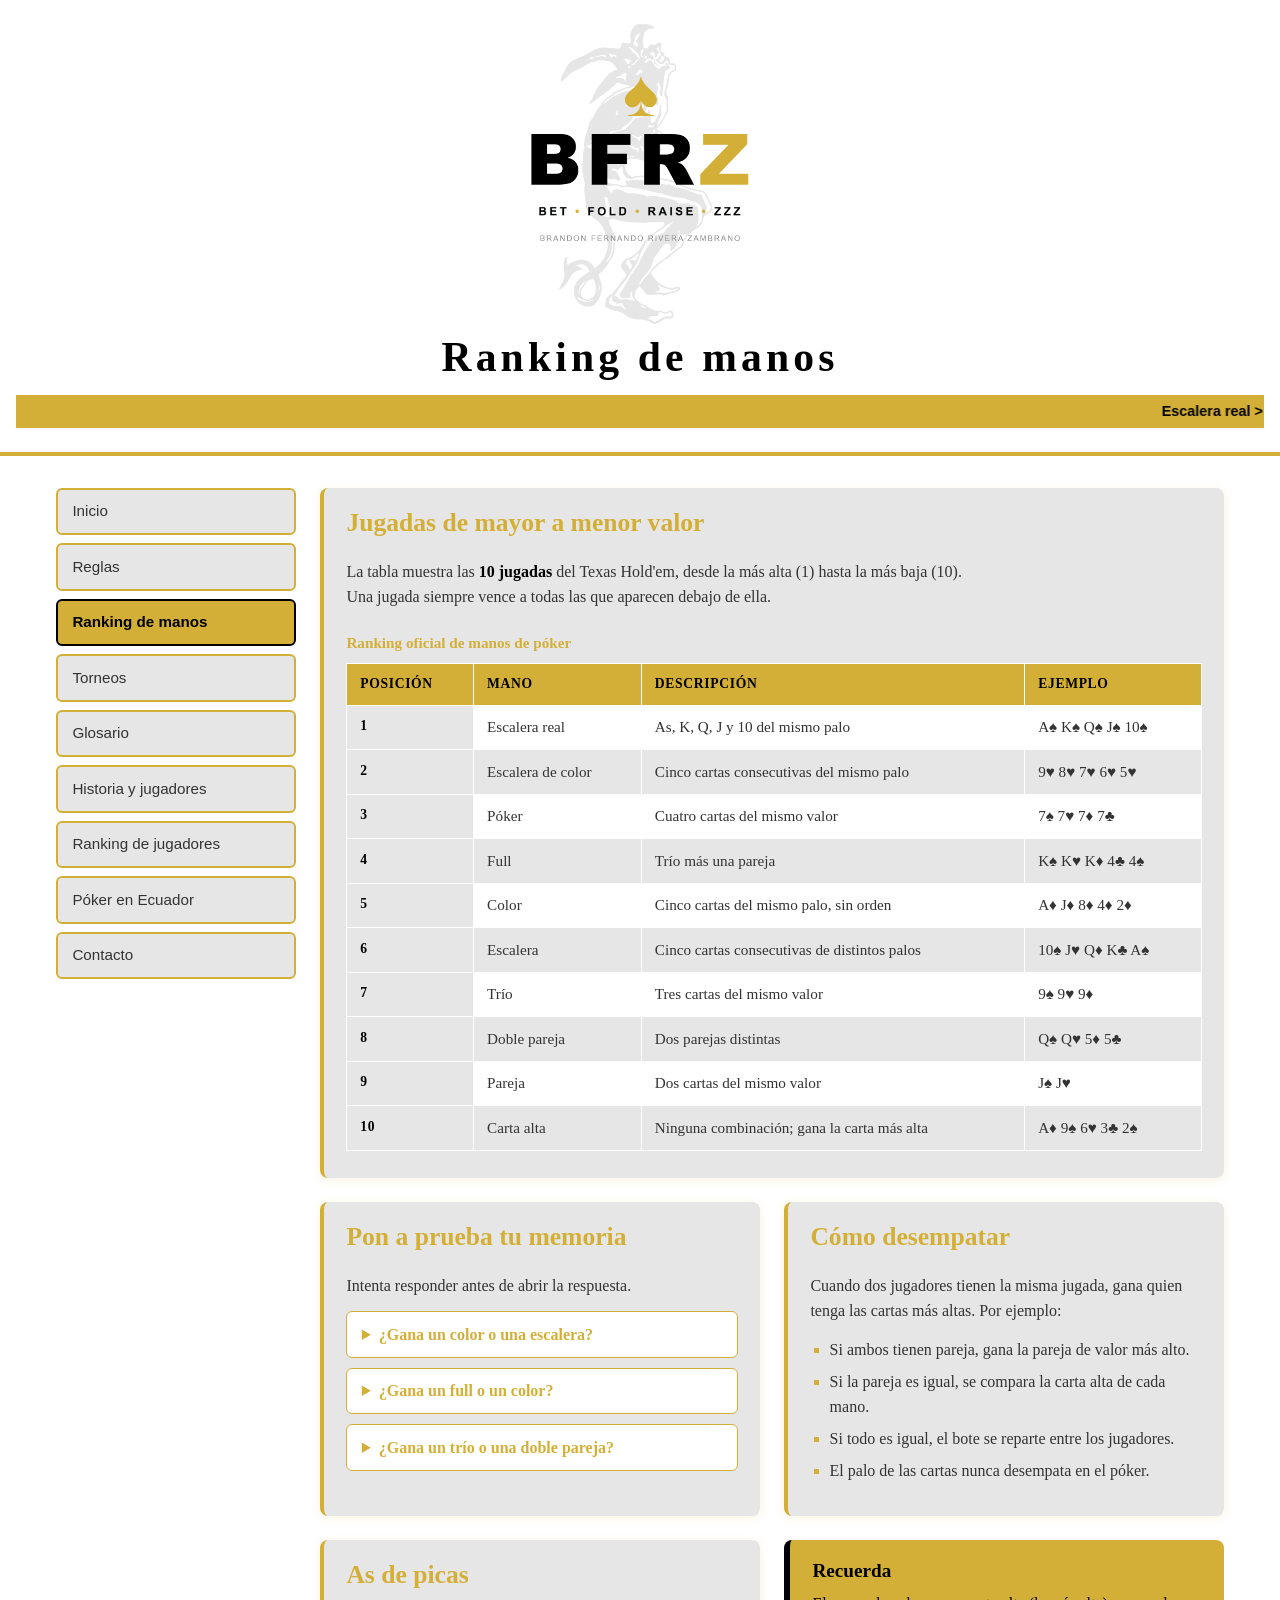
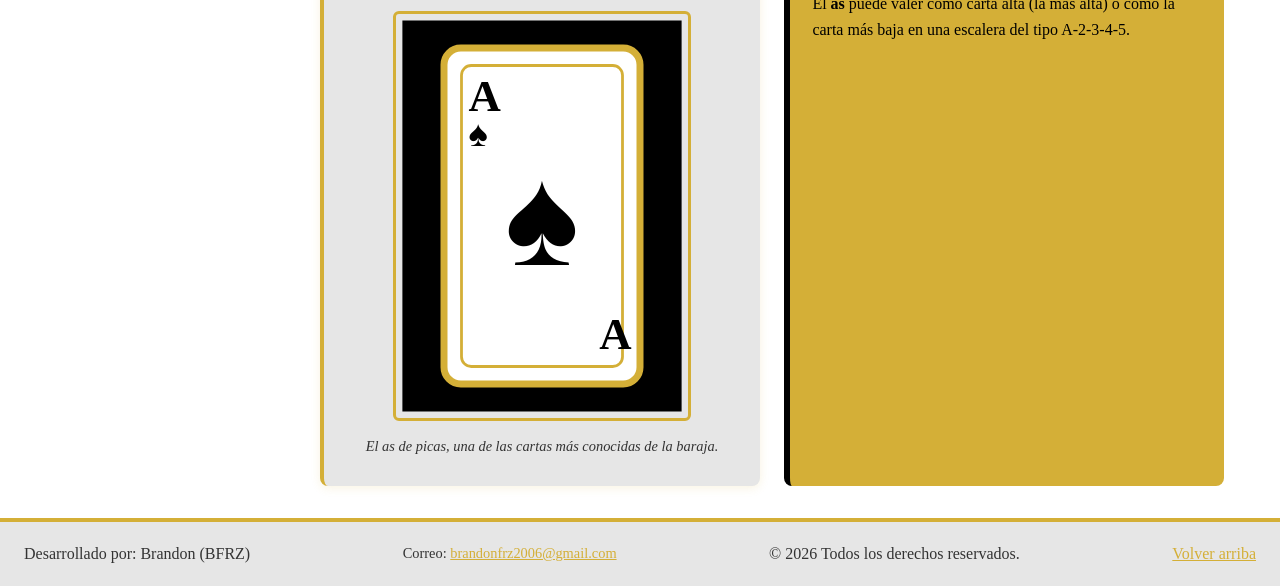
<file: pages/manos.html>
<!DOCTYPE html>
<html lang="es">
<head>
    <meta charset="UTF-8">
    <meta name="viewport" content="width=device-width, initial-scale=1.0">
    <meta name="description" content="Ranking de las 10 jugadas del Texas Hold'em, de la escalera real a la carta alta, con ejemplos y cómo desempatar.">
    <meta property="og:type" content="article">
    <meta property="og:title" content="BFRZ - Ranking de manos de póker">
    <link rel="icon" href="../images/ICONO.svg" type="image/svg+xml">
    <link rel="stylesheet" href="../css/estilos.css">
    <title>BFRZ - Ranking de manos</title>
</head>
<body id="arriba">

    <a class="saltar" href="#contenido">Saltar al contenido</a>

    <header>
        <img class="logo" src="../images/Logo/BFRZ_Logo_FondoBlanco.png" alt="Logotipo de BFRZ" width="130" height="130">
        <h1>Ranking de manos</h1>
        <marquee behavior="scroll" direction="left" scrollamount="6">Escalera real &gt; escalera de color &gt; póker &gt; full &#9824; Memorízalas</marquee>
    </header>

    <div class="cuerpo">
        <nav aria-label="Menú principal">
            <ul>
                <li><a href="../index.html">Inicio</a></li>
                <li><a href="reglas.html">Reglas</a></li>
                <li><a href="manos.html" aria-current="page">Ranking de manos</a></li>
                <li><a href="torneos.html">Torneos</a></li>
                <li><a href="glosario.html">Glosario</a></li>
                <li><a href="historia.html">Historia y jugadores</a></li>
                <li><a href="ranking-jugadores.html">Ranking de jugadores</a></li>
                <li><a href="ecuador.html">Póker en Ecuador</a></li>
                <li><a href="contacto.html">Contacto</a></li>
            </ul>
        </nav>
    <main id="contenido">

        <section class="tarjeta">
            <h2>Jugadas de mayor a menor valor</h2>
            <p>La tabla muestra las <strong>10 jugadas</strong> del Texas Hold'em, desde la más alta (1) hasta la más baja (10).<br>
            Una jugada siempre vence a todas las que aparecen debajo de ella.</p>

            <table>
                <caption>Ranking oficial de manos de póker</caption>
                <thead>
                    <tr>
                        <th scope="col">Posición</th>
                        <th scope="col">Mano</th>
                        <th scope="col">Descripción</th>
                        <th scope="col">Ejemplo</th>
                    </tr>
                </thead>
                <tbody>
                    <tr>
                        <th scope="row">1</th>
                        <td>Escalera real</td>
                        <td>As, K, Q, J y 10 del mismo palo</td>
                        <td>A&#9824; K&#9824; Q&#9824; J&#9824; 10&#9824;</td>
                    </tr>
                    <tr>
                        <th scope="row">2</th>
                        <td>Escalera de color</td>
                        <td>Cinco cartas consecutivas del mismo palo</td>
                        <td>9&#9829; 8&#9829; 7&#9829; 6&#9829; 5&#9829;</td>
                    </tr>
                    <tr>
                        <th scope="row">3</th>
                        <td>Póker</td>
                        <td>Cuatro cartas del mismo valor</td>
                        <td>7&#9824; 7&#9829; 7&#9830; 7&#9827;</td>
                    </tr>
                    <tr>
                        <th scope="row">4</th>
                        <td>Full</td>
                        <td>Trío más una pareja</td>
                        <td>K&#9824; K&#9829; K&#9830; 4&#9827; 4&#9824;</td>
                    </tr>
                    <tr>
                        <th scope="row">5</th>
                        <td>Color</td>
                        <td>Cinco cartas del mismo palo, sin orden</td>
                        <td>A&#9830; J&#9830; 8&#9830; 4&#9830; 2&#9830;</td>
                    </tr>
                    <tr>
                        <th scope="row">6</th>
                        <td>Escalera</td>
                        <td>Cinco cartas consecutivas de distintos palos</td>
                        <td>10&#9824; J&#9829; Q&#9830; K&#9827; A&#9824;</td>
                    </tr>
                    <tr>
                        <th scope="row">7</th>
                        <td>Trío</td>
                        <td>Tres cartas del mismo valor</td>
                        <td>9&#9824; 9&#9829; 9&#9830;</td>
                    </tr>
                    <tr>
                        <th scope="row">8</th>
                        <td>Doble pareja</td>
                        <td>Dos parejas distintas</td>
                        <td>Q&#9824; Q&#9829; 5&#9830; 5&#9827;</td>
                    </tr>
                    <tr>
                        <th scope="row">9</th>
                        <td>Pareja</td>
                        <td>Dos cartas del mismo valor</td>
                        <td>J&#9824; J&#9829;</td>
                    </tr>
                    <tr>
                        <th scope="row">10</th>
                        <td>Carta alta</td>
                        <td>Ninguna combinación; gana la carta más alta</td>
                        <td>A&#9830; 9&#9824; 6&#9829; 3&#9827; 2&#9824;</td>
                    </tr>
                </tbody>
            </table>
        </section>

        <section class="tarjeta">
            <h2>Pon a prueba tu memoria</h2>
            <p>Intenta responder antes de abrir la respuesta.</p>
            <details>
                <summary>¿Gana un color o una escalera?</summary>
                <p>El color, porque ocupa la posición 5 y la escalera la 6.</p>
            </details>
            <details>
                <summary>¿Gana un full o un color?</summary>
                <p>El full, porque ocupa la posición 4.</p>
            </details>
            <details>
                <summary>¿Gana un trío o una doble pareja?</summary>
                <p>El trío, porque ocupa la posición 7 y la doble pareja la 8.</p>
            </details>
        </section>

        <article class="tarjeta">
            <h2>Cómo desempatar</h2>
            <p>Cuando dos jugadores tienen la misma jugada, gana quien tenga las cartas más altas. Por ejemplo:</p>
            <ul>
                <li>Si ambos tienen pareja, gana la pareja de valor más alto.</li>
                <li>Si la pareja es igual, se compara la carta alta de cada mano.</li>
                <li>Si todo es igual, el bote se reparte entre los jugadores.</li>
                <li>El palo de las cartas nunca desempata en el póker.</li>
            </ul>
        </article>

        <section class="tarjeta">
            <h2>As de picas</h2>
            <figure class="figura">
                <img src="../images/as-picas.svg" alt="As de picas, una carta blanca con borde dorado y el símbolo de picas en el centro" width="200" height="280" loading="lazy">
                <figcaption>El <em>as de picas</em>, una de las cartas más conocidas de la baraja.</figcaption>
            </figure>
        </section>

        <aside class="destacado">
            <h3>Recuerda</h3>
            <p>El <strong>as</strong> puede valer como carta alta (la más alta) o como la carta más baja en una escalera del tipo A-2-3-4-5.</p>
        </aside>

    </main>
    </div>

    <footer>
        <p>Desarrollado por: Brandon (BFRZ)</p>
        <address>
            Correo: <a href="mailto:brandonfrz2006@gmail.com">brandonfrz2006@gmail.com</a>
        </address>
        <p>&copy; <time datetime="2026">2026</time> Todos los derechos reservados.</p>
        <p><a href="#arriba">Volver arriba</a></p>
    </footer>

</body>
</html>
</file>
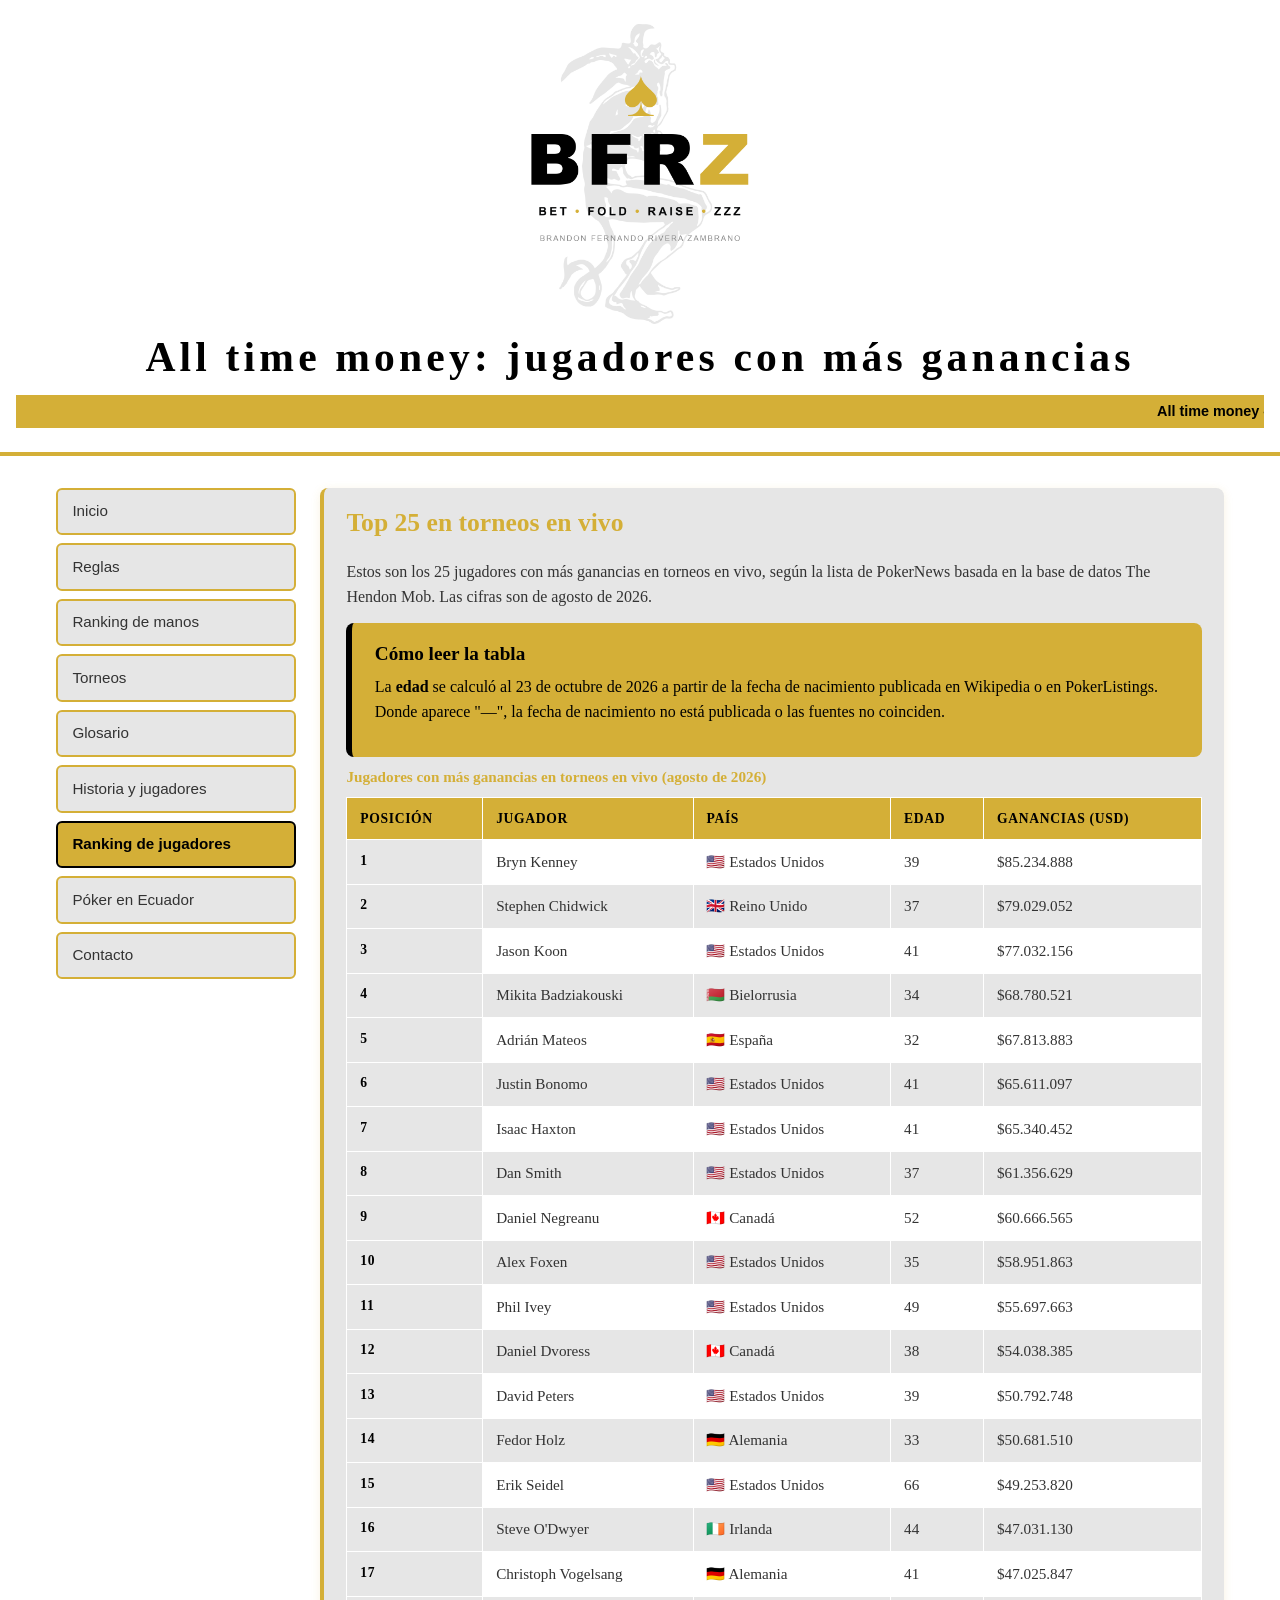
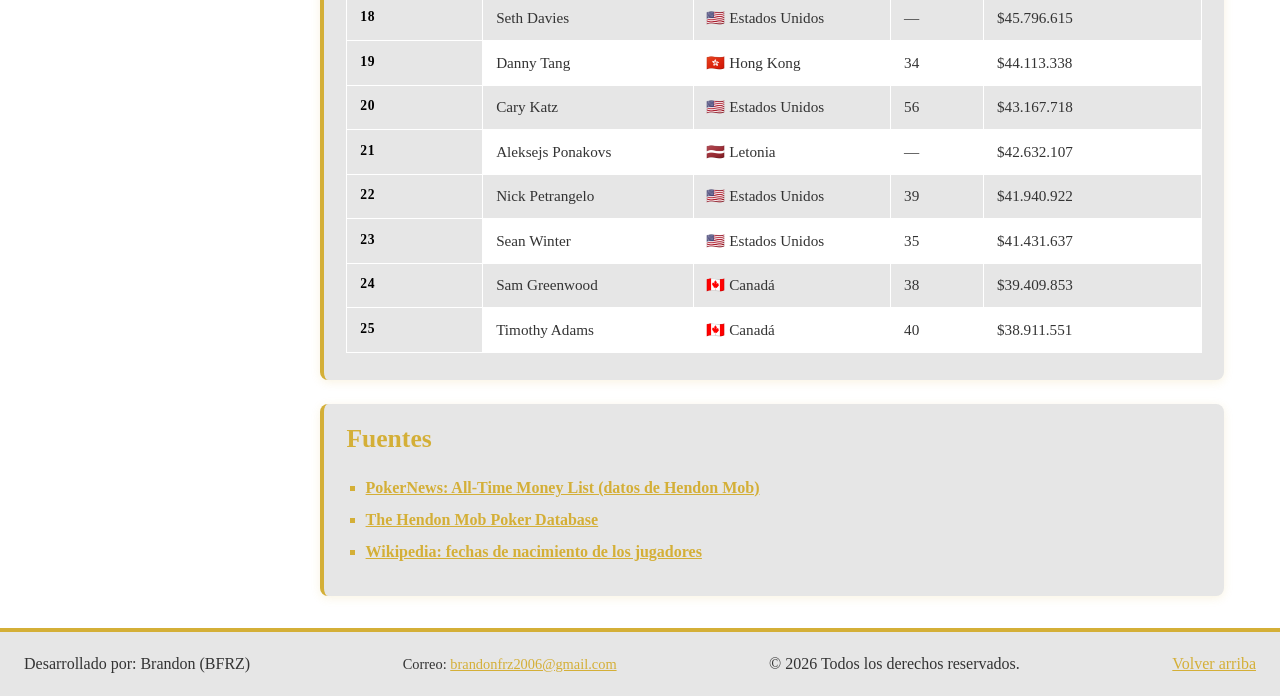
<file: pages/ranking-jugadores.html>
<!DOCTYPE html>
<html lang="es">
<head>
    <meta charset="UTF-8">
    <meta name="viewport" content="width=device-width, initial-scale=1.0">
    <meta name="description" content="Top 25 de jugadores de póker con más ganancias en torneos en vivo, con país, edad y monto en dólares.">
    <meta property="og:type" content="article">
    <meta property="og:title" content="BFRZ - All time money: top 25 de jugadores de póker">
    <link rel="icon" href="../images/ICONO.svg" type="image/svg+xml">
    <link rel="stylesheet" href="../css/estilos.css">
    <title>BFRZ - Ranking de jugadores</title>
</head>
<body id="arriba">

    <a class="saltar" href="#contenido">Saltar al contenido</a>

    <header>
        <img class="logo" src="../images/Logo/BFRZ_Logo_FondoBlanco.png" alt="Logotipo de BFRZ" width="130" height="130">
        <h1>All time money: jugadores con más ganancias</h1>
        <marquee behavior="scroll" direction="left" scrollamount="6">All time money &#9824; Ganancias acumuladas en torneos en vivo &#9829; Nombres, países, edades y montos &#9824;</marquee>
    </header>

    <div class="cuerpo">
        <nav aria-label="Menú principal">
            <ul>
                <li><a href="../index.html">Inicio</a></li>
                <li><a href="reglas.html">Reglas</a></li>
                <li><a href="manos.html">Ranking de manos</a></li>
                <li><a href="torneos.html">Torneos</a></li>
                <li><a href="glosario.html">Glosario</a></li>
                <li><a href="historia.html">Historia y jugadores</a></li>
                <li><a href="ranking-jugadores.html" aria-current="page">Ranking de jugadores</a></li>
                <li><a href="ecuador.html">Póker en Ecuador</a></li>
                <li><a href="contacto.html">Contacto</a></li>
            </ul>
        </nav>
    <main id="contenido">

        <section class="tarjeta">
            <h2>Top 25 en torneos en vivo</h2>
            <p>Estos son los 25 jugadores con más ganancias en torneos en vivo, según la lista de PokerNews basada en la base de datos The Hendon Mob. Las cifras son de agosto de 2026.</p>
            <aside class="destacado">
                <h3>Cómo leer la tabla</h3>
                <p>La <strong>edad</strong> se calculó al 23 de octubre de 2026 a partir de la fecha de nacimiento publicada en Wikipedia o en PokerListings. Donde aparece "—", la fecha de nacimiento no está publicada o las fuentes no coinciden.</p>
            </aside>

            <table>
                <caption>Jugadores con más ganancias en torneos en vivo (agosto de 2026)</caption>
                <thead>
                    <tr>
                        <th scope="col">Posición</th>
                        <th scope="col">Jugador</th>
                        <th scope="col">País</th>
                        <th scope="col">Edad</th>
                        <th scope="col">Ganancias (USD)</th>
                    </tr>
                </thead>
                <tbody>
                    <tr>
                        <th scope="row">1</th>
                        <td>Bryn Kenney</td>
                        <td><span role="img" aria-label="Bandera de Estados Unidos">🇺🇸</span> Estados Unidos</td>
                        <td>39</td>
                        <td>$85.234.888</td>
                    </tr>
                    <tr>
                        <th scope="row">2</th>
                        <td>Stephen Chidwick</td>
                        <td><span role="img" aria-label="Bandera de Reino Unido">🇬🇧</span> Reino Unido</td>
                        <td>37</td>
                        <td>$79.029.052</td>
                    </tr>
                    <tr>
                        <th scope="row">3</th>
                        <td>Jason Koon</td>
                        <td><span role="img" aria-label="Bandera de Estados Unidos">🇺🇸</span> Estados Unidos</td>
                        <td>41</td>
                        <td>$77.032.156</td>
                    </tr>
                    <tr>
                        <th scope="row">4</th>
                        <td>Mikita Badziakouski</td>
                        <td><span role="img" aria-label="Bandera de Bielorrusia">🇧🇾</span> Bielorrusia</td>
                        <td>34</td>
                        <td>$68.780.521</td>
                    </tr>
                    <tr>
                        <th scope="row">5</th>
                        <td>Adrián Mateos</td>
                        <td><span role="img" aria-label="Bandera de España">🇪🇸</span> España</td>
                        <td>32</td>
                        <td>$67.813.883</td>
                    </tr>
                    <tr>
                        <th scope="row">6</th>
                        <td>Justin Bonomo</td>
                        <td><span role="img" aria-label="Bandera de Estados Unidos">🇺🇸</span> Estados Unidos</td>
                        <td>41</td>
                        <td>$65.611.097</td>
                    </tr>
                    <tr>
                        <th scope="row">7</th>
                        <td>Isaac Haxton</td>
                        <td><span role="img" aria-label="Bandera de Estados Unidos">🇺🇸</span> Estados Unidos</td>
                        <td>41</td>
                        <td>$65.340.452</td>
                    </tr>
                    <tr>
                        <th scope="row">8</th>
                        <td>Dan Smith</td>
                        <td><span role="img" aria-label="Bandera de Estados Unidos">🇺🇸</span> Estados Unidos</td>
                        <td>37</td>
                        <td>$61.356.629</td>
                    </tr>
                    <tr>
                        <th scope="row">9</th>
                        <td>Daniel Negreanu</td>
                        <td><span role="img" aria-label="Bandera de Canadá">🇨🇦</span> Canadá</td>
                        <td>52</td>
                        <td>$60.666.565</td>
                    </tr>
                    <tr>
                        <th scope="row">10</th>
                        <td>Alex Foxen</td>
                        <td><span role="img" aria-label="Bandera de Estados Unidos">🇺🇸</span> Estados Unidos</td>
                        <td>35</td>
                        <td>$58.951.863</td>
                    </tr>
                    <tr>
                        <th scope="row">11</th>
                        <td>Phil Ivey</td>
                        <td><span role="img" aria-label="Bandera de Estados Unidos">🇺🇸</span> Estados Unidos</td>
                        <td>49</td>
                        <td>$55.697.663</td>
                    </tr>
                    <tr>
                        <th scope="row">12</th>
                        <td>Daniel Dvoress</td>
                        <td><span role="img" aria-label="Bandera de Canadá">🇨🇦</span> Canadá</td>
                        <td>38</td>
                        <td>$54.038.385</td>
                    </tr>
                    <tr>
                        <th scope="row">13</th>
                        <td>David Peters</td>
                        <td><span role="img" aria-label="Bandera de Estados Unidos">🇺🇸</span> Estados Unidos</td>
                        <td>39</td>
                        <td>$50.792.748</td>
                    </tr>
                    <tr>
                        <th scope="row">14</th>
                        <td>Fedor Holz</td>
                        <td><span role="img" aria-label="Bandera de Alemania">🇩🇪</span> Alemania</td>
                        <td>33</td>
                        <td>$50.681.510</td>
                    </tr>
                    <tr>
                        <th scope="row">15</th>
                        <td>Erik Seidel</td>
                        <td><span role="img" aria-label="Bandera de Estados Unidos">🇺🇸</span> Estados Unidos</td>
                        <td>66</td>
                        <td>$49.253.820</td>
                    </tr>
                    <tr>
                        <th scope="row">16</th>
                        <td>Steve O'Dwyer</td>
                        <td><span role="img" aria-label="Bandera de Irlanda">🇮🇪</span> Irlanda</td>
                        <td>44</td>
                        <td>$47.031.130</td>
                    </tr>
                    <tr>
                        <th scope="row">17</th>
                        <td>Christoph Vogelsang</td>
                        <td><span role="img" aria-label="Bandera de Alemania">🇩🇪</span> Alemania</td>
                        <td>41</td>
                        <td>$47.025.847</td>
                    </tr>
                    <tr>
                        <th scope="row">18</th>
                        <td>Seth Davies</td>
                        <td><span role="img" aria-label="Bandera de Estados Unidos">🇺🇸</span> Estados Unidos</td>
                        <td>—</td>
                        <td>$45.796.615</td>
                    </tr>
                    <tr>
                        <th scope="row">19</th>
                        <td>Danny Tang</td>
                        <td><span role="img" aria-label="Bandera de Hong Kong">🇭🇰</span> Hong Kong</td>
                        <td>34</td>
                        <td>$44.113.338</td>
                    </tr>
                    <tr>
                        <th scope="row">20</th>
                        <td>Cary Katz</td>
                        <td><span role="img" aria-label="Bandera de Estados Unidos">🇺🇸</span> Estados Unidos</td>
                        <td>56</td>
                        <td>$43.167.718</td>
                    </tr>
                    <tr>
                        <th scope="row">21</th>
                        <td>Aleksejs Ponakovs</td>
                        <td><span role="img" aria-label="Bandera de Letonia">🇱🇻</span> Letonia</td>
                        <td>—</td>
                        <td>$42.632.107</td>
                    </tr>
                    <tr>
                        <th scope="row">22</th>
                        <td>Nick Petrangelo</td>
                        <td><span role="img" aria-label="Bandera de Estados Unidos">🇺🇸</span> Estados Unidos</td>
                        <td>39</td>
                        <td>$41.940.922</td>
                    </tr>
                    <tr>
                        <th scope="row">23</th>
                        <td>Sean Winter</td>
                        <td><span role="img" aria-label="Bandera de Estados Unidos">🇺🇸</span> Estados Unidos</td>
                        <td>35</td>
                        <td>$41.431.637</td>
                    </tr>
                    <tr>
                        <th scope="row">24</th>
                        <td>Sam Greenwood</td>
                        <td><span role="img" aria-label="Bandera de Canadá">🇨🇦</span> Canadá</td>
                        <td>38</td>
                        <td>$39.409.853</td>
                    </tr>
                    <tr>
                        <th scope="row">25</th>
                        <td>Timothy Adams</td>
                        <td><span role="img" aria-label="Bandera de Canadá">🇨🇦</span> Canadá</td>
                        <td>40</td>
                        <td>$38.911.551</td>
                    </tr>
                </tbody>
            </table>
        </section>

        <section class="tarjeta">
            <h2>Fuentes</h2>
            <ul>
                <li><a href="https://www.pokernews.com/" target="_blank" rel="noopener noreferrer">PokerNews: All-Time Money List (datos de Hendon Mob)</a></li>
                <li><a href="https://pokerdb.thehendonmob.com/" target="_blank" rel="noopener noreferrer">The Hendon Mob Poker Database</a></li>
                <li><a href="https://en.wikipedia.org/wiki/Bryn_Kenney" target="_blank" rel="noopener noreferrer">Wikipedia: fechas de nacimiento de los jugadores</a></li>
            </ul>
        </section>

    </main>
    </div>

    <footer>
        <p>Desarrollado por: Brandon (BFRZ)</p>
        <address>
            Correo: <a href="mailto:brandonfrz2006@gmail.com">brandonfrz2006@gmail.com</a>
        </address>
        <p>&copy; <time datetime="2026">2026</time> Todos los derechos reservados.</p>
        <p><a href="#arriba">Volver arriba</a></p>
    </footer>

</body>
</html>
</file>
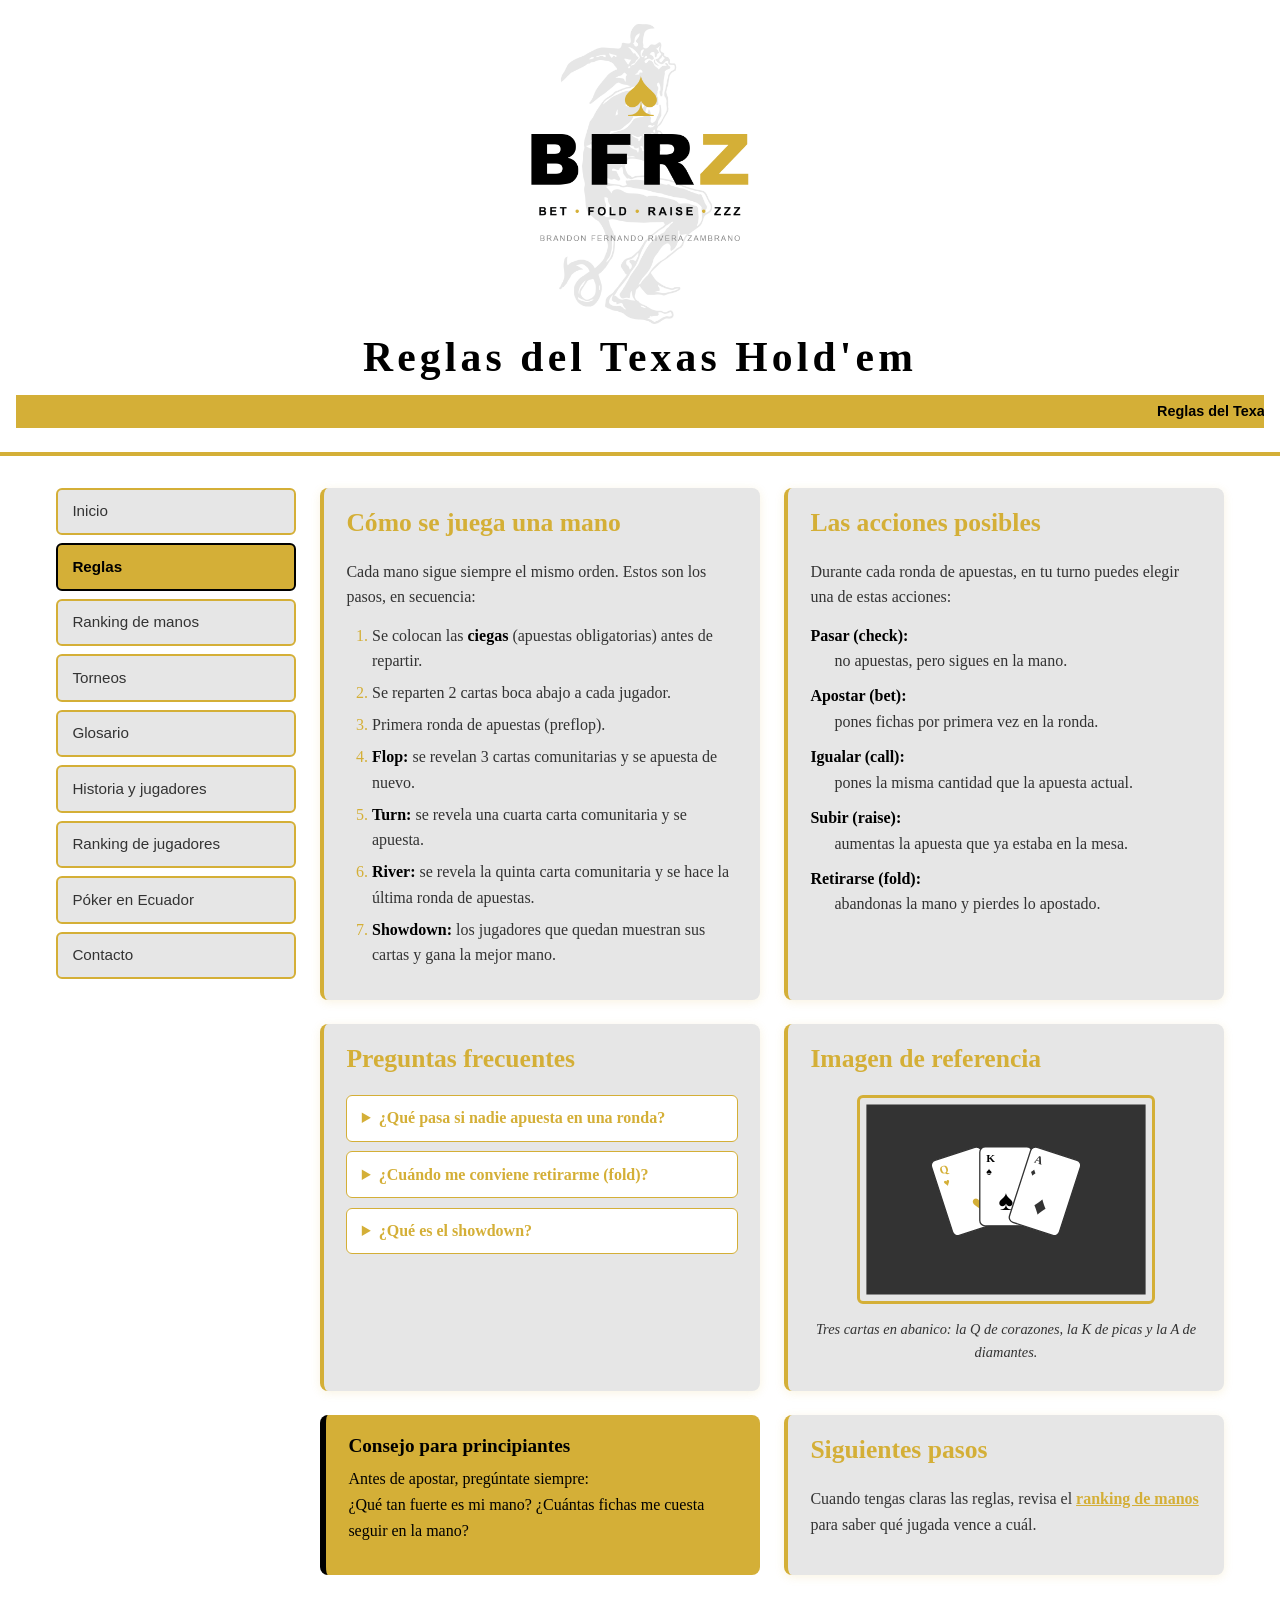
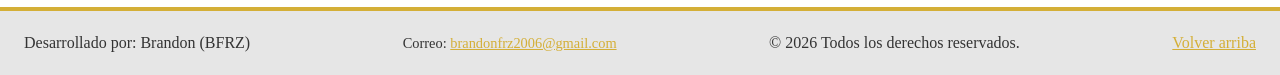
<file: pages/reglas.html>
<!DOCTYPE html>
<html lang="es">
<head>
    <meta charset="UTF-8">
    <meta name="viewport" content="width=device-width, initial-scale=1.0">
    <meta name="description" content="Reglas del Texas Hold'em paso a paso: ciegas, rondas de apuestas, flop, turn, river y showdown.">
    <meta property="og:type" content="article">
    <meta property="og:title" content="BFRZ - Reglas del Texas Hold'em">
    <link rel="icon" href="../images/ICONO.svg" type="image/svg+xml">
    <title>BFRZ - Reglas</title>
    <link rel="stylesheet" href="../css/estilos.css">
</head>
<body id="arriba">

    <a class="saltar" href="#contenido">Saltar al contenido</a>

    <header>
        <img class="logo" src="../images/Logo/BFRZ_Logo_FondoBlanco.png" alt="Logotipo de BFRZ" width="130" height="130">
        <h1>Reglas del Texas Hold'em</h1>
        <marquee behavior="scroll" direction="left" scrollamount="6">Reglas del Texas Hold'em: de la ciega al showdown &#9829; Aprende paso a paso</marquee>
    </header>

    <div class="cuerpo">
        <nav aria-label="Menú principal">
            <ul>
                <li><a href="../index.html">Inicio</a></li>
                <li><a href="reglas.html" aria-current="page">Reglas</a></li>
                <li><a href="manos.html">Ranking de manos</a></li>
                <li><a href="torneos.html">Torneos</a></li>
                <li><a href="glosario.html">Glosario</a></li>
                <li><a href="historia.html">Historia y jugadores</a></li>
                <li><a href="ranking-jugadores.html">Ranking de jugadores</a></li>
                <li><a href="ecuador.html">Póker en Ecuador</a></li>
                <li><a href="contacto.html">Contacto</a></li>
            </ul>
        </nav>
    <main id="contenido">

        <section class="tarjeta">
            <h2>Cómo se juega una mano</h2>
            <p>Cada mano sigue siempre el mismo orden. Estos son los pasos, en secuencia:</p>
            <ol>
                <li>Se colocan las <strong>ciegas</strong> (apuestas obligatorias) antes de repartir.</li>
                <li>Se reparten 2 cartas boca abajo a cada jugador.</li>
                <li>Primera ronda de apuestas (preflop).</li>
                <li><strong>Flop:</strong> se revelan 3 cartas comunitarias y se apuesta de nuevo.</li>
                <li><strong>Turn:</strong> se revela una cuarta carta comunitaria y se apuesta.</li>
                <li><strong>River:</strong> se revela la quinta carta comunitaria y se hace la última ronda de apuestas.</li>
                <li><strong>Showdown:</strong> los jugadores que quedan muestran sus cartas y gana la mejor mano.</li>
            </ol>
        </section>

        <article class="tarjeta">
            <h2>Las acciones posibles</h2>
            <p>Durante cada ronda de apuestas, en tu turno puedes elegir una de estas acciones:</p>
            <dl>
                <dt><strong>Pasar (check):</strong></dt>
                <dd>no apuestas, pero sigues en la mano.</dd>
                <dt><strong>Apostar (bet):</strong></dt>
                <dd>pones fichas por primera vez en la ronda.</dd>
                <dt><strong>Igualar (call):</strong></dt>
                <dd>pones la misma cantidad que la apuesta actual.</dd>
                <dt><strong>Subir (raise):</strong></dt>
                <dd>aumentas la apuesta que ya estaba en la mesa.</dd>
                <dt><strong>Retirarse (fold):</strong></dt>
                <dd>abandonas la mano y pierdes lo apostado.</dd>
            </dl>
        </article>

        <section class="tarjeta">
            <h2>Preguntas frecuentes</h2>
            <details>
                <summary>¿Qué pasa si nadie apuesta en una ronda?</summary>
                <p>Todos los jugadores pueden pasar (check) y la mano avanza a la siguiente carta comunitaria.</p>
            </details>
            <details>
                <summary>¿Cuándo me conviene retirarme (fold)?</summary>
                <p>Cuando tu mano es débil y la apuesta que te piden es más alta de lo que estás dispuesto a pagar.</p>
            </details>
            <details>
                <summary>¿Qué es el showdown?</summary>
                <p>Es el momento final de la mano: los jugadores que siguen en ella muestran sus cartas y se decide quién gana el bote.</p>
            </details>
        </section>

        <section class="tarjeta">
            <h2>Imagen de referencia</h2>
            <figure class="figura">
                <img src="../images/cartas.svg" alt="Tres cartas de póker en abanico: una reina de corazones, un rey de picas y un as de diamantes" width="400" height="300" loading="lazy">
                <figcaption>Tres cartas en abanico: la Q de corazones, la K de picas y la A de diamantes.</figcaption>
            </figure>
        </section>

        <aside class="destacado">
            <h3>Consejo para principiantes</h3>
            <p>Antes de apostar, pregúntate siempre:<br>
            ¿Qué tan fuerte es mi mano? ¿Cuántas fichas me cuesta seguir en la mano?</p>
        </aside>

        <section class="tarjeta">
            <h2>Siguientes pasos</h2>
            <p>Cuando tengas claras las reglas, revisa el <a href="manos.html">ranking de manos</a> para saber qué jugada vence a cuál.</p>
        </section>

    </main>
    </div>

    <footer>
        <p>Desarrollado por: Brandon (BFRZ)</p>
        <address>
            Correo: <a href="mailto:brandonfrz2006@gmail.com">brandonfrz2006@gmail.com</a>
        </address>
        <p>&copy; <time datetime="2026">2026</time> Todos los derechos reservados.</p>
        <p><a href="#arriba">Volver arriba</a></p>
    </footer>

</body>
</html>
</file>
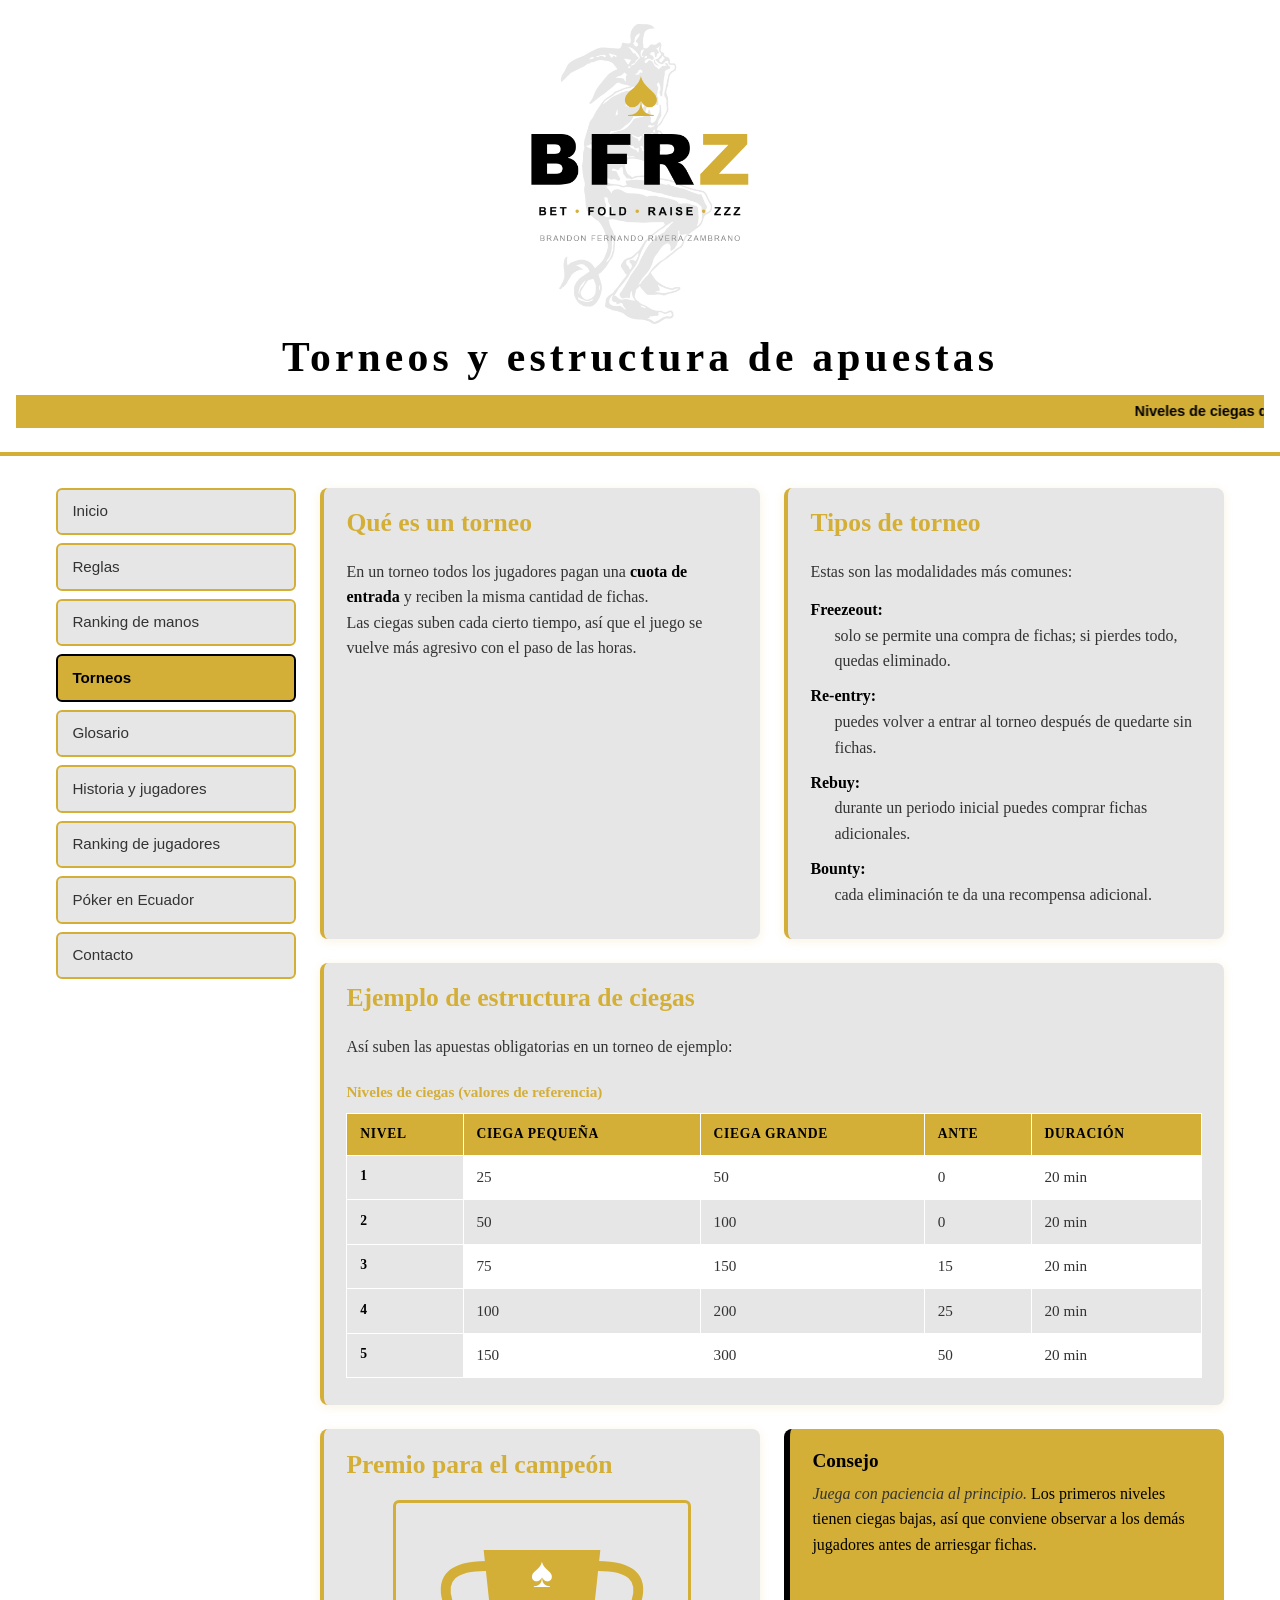
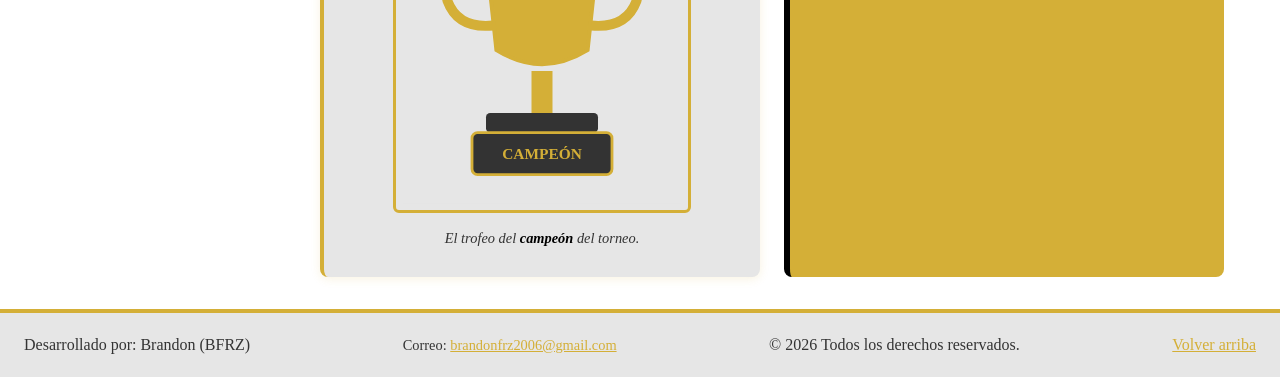
<file: pages/torneos.html>
<!DOCTYPE html>
<html lang="es">
<head>
    <meta charset="UTF-8">
    <meta name="viewport" content="width=device-width, initial-scale=1.0">
    <meta name="description" content="Cómo funcionan los torneos de póker: tipos (freezeout, re-entry, rebuy, bounty) y una estructura de ciegas de ejemplo.">
    <meta property="og:type" content="article">
    <meta property="og:title" content="BFRZ - Torneos y estructura de apuestas">
    <link rel="icon" href="../images/ICONO.svg" type="image/svg+xml">
    <link rel="stylesheet" href="../css/estilos.css">
    <title>BFRZ - Torneos</title>
</head>
<body id="arriba">

    <a class="saltar" href="#contenido">Saltar al contenido</a>

    <header>
        <img class="logo" src="../images/Logo/BFRZ_Logo_FondoBlanco.png" alt="Logotipo de BFRZ" width="130" height="130">
        <h1>Torneos y estructura de apuestas</h1>
        <marquee behavior="scroll" direction="left" scrollamount="6">Niveles de ciegas que suben cada 20 minutos &#9827; Freezeout, Re-entry, Rebuy y Bounty</marquee>
    </header>

    <div class="cuerpo">
        <nav aria-label="Menú principal">
            <ul>
                <li><a href="../index.html">Inicio</a></li>
                <li><a href="reglas.html">Reglas</a></li>
                <li><a href="manos.html">Ranking de manos</a></li>
                <li><a href="torneos.html" aria-current="page">Torneos</a></li>
                <li><a href="glosario.html">Glosario</a></li>
                <li><a href="historia.html">Historia y jugadores</a></li>
                <li><a href="ranking-jugadores.html">Ranking de jugadores</a></li>
                <li><a href="ecuador.html">Póker en Ecuador</a></li>
                <li><a href="contacto.html">Contacto</a></li>
            </ul>
        </nav>
    <main id="contenido">

        <section class="tarjeta">
            <h2>Qué es un torneo</h2>
            <p>En un torneo todos los jugadores pagan una <strong>cuota de entrada</strong> y reciben la misma cantidad de fichas.<br>
            Las ciegas suben cada cierto tiempo, así que el juego se vuelve más agresivo con el paso de las horas.</p>
        </section>

        <article class="tarjeta">
            <h2>Tipos de torneo</h2>
            <p>Estas son las modalidades más comunes:</p>
            <dl>
                <dt><strong>Freezeout:</strong></dt>
                <dd>solo se permite una compra de fichas; si pierdes todo, quedas eliminado.</dd>
                <dt><strong>Re-entry:</strong></dt>
                <dd>puedes volver a entrar al torneo después de quedarte sin fichas.</dd>
                <dt><strong>Rebuy:</strong></dt>
                <dd>durante un periodo inicial puedes comprar fichas adicionales.</dd>
                <dt><strong>Bounty:</strong></dt>
                <dd>cada eliminación te da una recompensa adicional.</dd>
            </dl>
        </article>

        <section class="tarjeta">
            <h2>Ejemplo de estructura de ciegas</h2>
            <p>Así suben las apuestas obligatorias en un torneo de ejemplo:</p>
            <table>
                <caption>Niveles de ciegas (valores de referencia)</caption>
                <thead>
                    <tr>
                        <th scope="col">Nivel</th>
                        <th scope="col">Ciega pequeña</th>
                        <th scope="col">Ciega grande</th>
                        <th scope="col">Ante</th>
                        <th scope="col">Duración</th>
                    </tr>
                </thead>
                <tbody>
                    <tr>
                        <th scope="row">1</th>
                        <td>25</td>
                        <td>50</td>
                        <td>0</td>
                        <td>20 min</td>
                    </tr>
                    <tr>
                        <th scope="row">2</th>
                        <td>50</td>
                        <td>100</td>
                        <td>0</td>
                        <td>20 min</td>
                    </tr>
                    <tr>
                        <th scope="row">3</th>
                        <td>75</td>
                        <td>150</td>
                        <td>15</td>
                        <td>20 min</td>
                    </tr>
                    <tr>
                        <th scope="row">4</th>
                        <td>100</td>
                        <td>200</td>
                        <td>25</td>
                        <td>20 min</td>
                    </tr>
                    <tr>
                        <th scope="row">5</th>
                        <td>150</td>
                        <td>300</td>
                        <td>50</td>
                        <td>20 min</td>
                    </tr>
                </tbody>
            </table>
        </section>

        <section class="tarjeta">
            <h2>Premio para el campeón</h2>
            <figure class="figura">
                <img src="../images/trofeo.svg" alt="Trofeo dorado de campeón sobre una base de madera" width="200" height="200" loading="lazy">
                <figcaption>El trofeo del <strong>campeón</strong> del torneo.</figcaption>
            </figure>
        </section>

        <aside class="destacado">
            <h3>Consejo</h3>
            <p><em>Juega con paciencia al principio.</em> Los primeros niveles tienen ciegas bajas, así que conviene observar a los demás jugadores antes de arriesgar fichas.</p>
        </aside>

    </main>
    </div>

    <footer>
        <p>Desarrollado por: Brandon (BFRZ)</p>
        <address>
            Correo: <a href="mailto:brandonfrz2006@gmail.com">brandonfrz2006@gmail.com</a>
        </address>
        <p>&copy; <time datetime="2026">2026</time> Todos los derechos reservados.</p>
        <p><a href="#arriba">Volver arriba</a></p>
    </footer>

</body>
</html>
</file>
<file: css/estilos.css>
/* Variables de color */
:root {
    --fondo: #ffffff;
    --superficie: #e6e6e6;
    --texto: #333333;
    --texto-fuerte: #000000;
    --dorado: #d4af37;
    --sobre-dorado: #000000;
    --fuente-texto: Georgia, "Times New Roman", serif;
    --fuente-ui: Helvetica, Arial, sans-serif;
}

/* Base y herencia */
body {
    font-family: var(--fuente-texto);
    font-size: 1rem;
    line-height: 1.6;
    color: var(--texto);
    background-color: var(--fondo);
    margin: 0;
    display: flex;
    flex-direction: column;
    min-height: 100vh;
}

/* Títulos y textos */
h1,
h2,
h3 {
    font-family: var(--fuente-texto);
    line-height: 1.25;
    margin-top: 0;
}

h1 {
    font-size: 2.6rem;
    font-weight: 700;
    color: var(--texto-fuerte);
    letter-spacing: 0.1em;
    margin-bottom: 0.2rem;
}

h2 {
    font-size: 1.6rem;
    font-weight: 700;
    color: var(--dorado);
    border-bottom: 2px solid var(--superficie);
    padding-bottom: 0.3rem;
    margin-bottom: 0.8rem;
}

h3 {
    font-size: 1.2rem;
    font-weight: 700;
    color: var(--texto-fuerte);
    margin-bottom: 0.5rem;
}

p {
    font-size: 1rem;
    font-weight: 400;
    margin: 0 0 0.8rem 0;
}

strong {
    font-weight: 700;
    color: var(--texto-fuerte);
}

em {
    font-style: italic;
    color: var(--texto);
}

/* Enlace de salto */
.saltar {
    position: absolute;
    left: -9999px;
}

.saltar:focus {
    left: 1rem;
    top: 1rem;
    background-color: var(--dorado);
    color: var(--sobre-dorado);
    font-weight: 700;
    padding: 0.5rem 1rem;
    border-radius: 4px;
    z-index: 10;
}

/* Cabecera */
header {
    display: flex;
    flex-direction: column;
    align-items: center;
    justify-content: center;
    gap: 0.5rem;
    background-color: var(--fondo);
    padding: 1.5rem 1rem;
    border-bottom: 4px solid var(--dorado);
}

header p,
header em {
    font-family: var(--fuente-ui);
    font-size: 1rem;
    color: var(--texto);
    margin: 0.3rem 0 0 0;
}

/* Logo */
img.logo {
    width: 300px;
    height: 300px;

}

/* Marquesina */
marquee {
    font-family: var(--fuente-ui);
    font-size: 0.9rem;
    font-weight: 700;
    color: var(--sobre-dorado);
    background-color: var(--dorado);
    padding: 0.3rem 0;
    width: 100%;
}

/* Dos columnas: menú y contenido */
.cuerpo {
    display: flex;
    flex-direction: row;
    align-items: flex-start;
    gap: 1.5rem;
    flex: 1 0 auto;
    width: 100%;
    max-width: 1200px;
    margin: 0 auto;
    padding: 2rem 1rem;
    box-sizing: border-box;
}

#contenido {
    scroll-margin-top: 1rem;
}

/* Navegación */
nav {
    flex: 0 0 240px;
    position: sticky;
    top: 1rem;
}

nav ul {
    list-style-type: none;
    display: flex;
    flex-direction: column;
    gap: 0.5rem;
    margin: 0;
    padding: 0;
}

nav a {
    display: block;
    font-family: var(--fuente-ui);
    font-size: 0.95rem;
    color: var(--texto);
    text-decoration: none;
    background-color: var(--superficie);
    padding: 0.6rem 0.9rem;
    border: 2px solid var(--dorado);
    border-radius: 6px;
    transition: background-color 0.2s ease, color 0.2s ease;
}

nav a:hover {
    background-color: var(--dorado);
    color: var(--sobre-dorado);
}

nav a:active {
    background-color: var(--fondo);
    color: var(--texto-fuerte);
    transform: translateX(3px);
}

nav a[aria-current="page"] {
    background-color: var(--dorado);
    color: var(--sobre-dorado);
    font-weight: 700;
    border-color: var(--texto-fuerte);
}

/* Contenido principal */
main {
    flex: 1 1 0;
    min-width: 0;
    display: flex;
    flex-wrap: wrap;
    gap: 1.5rem;
    align-content: flex-start;
}

/* Tarjetas */
.tarjeta {
    flex: 1 1 300px;
    background-color: var(--superficie);
    border-left: 4px solid var(--dorado);
    border-radius: 8px;
    padding: 1.2rem 1.4rem;
    margin: 0;
    box-shadow: 0 2px 10px rgba(212, 175, 55, 0.15);
    box-sizing: border-box;
}

main > section.tarjeta:has(table),
main > article.tarjeta:has(table) {
    flex-basis: 100%;
}

/* Recuadro destacado */
.destacado {
    flex: 1 1 300px;
    background-color: var(--dorado);
    color: var(--sobre-dorado);
    border-left: 6px solid var(--texto-fuerte);
    border-radius: 8px;
    padding: 1.2rem 1.4rem;
    margin: 0;
    box-sizing: border-box;
}

.destacado h3,
.destacado p,
.destacado strong {
    color: var(--sobre-dorado);
}

#video {
    border-left-color: var(--texto-fuerte);
}

/* Imágenes y figuras */
img {
    max-width: 100%;
    height: auto;
}

.figura {
    margin: 0.5rem auto;
    padding: 0;
    text-align: center;
}

.figura img {
    width: 100%;
    max-width: 280px;
    height: auto;
    padding: 0.4rem;
    border: 3px solid var(--dorado);
    border-radius: 6px;
    background-color: var(--superficie);
}

.figura a {
    display: inline-block;
    border: none;
}

.figura a:hover img,
.figura a:focus img {
    border-color: var(--texto-fuerte);
    opacity: 0.85;
}

figcaption {
    font-size: 0.9rem;
    font-style: italic;
    color: var(--texto);
    margin-top: 0.4rem;
}

iframe {
    display: block;
    width: 100%;
    max-width: 640px;
    aspect-ratio: 16 / 9;
    height: auto;
    margin: 0 auto;
    border: 2px solid var(--dorado);
    border-radius: 6px;
}

audio,
video {
    display: block;
    width: 100%;
    max-width: 640px;
    margin: 0 auto;
    border: 2px solid var(--dorado);
    border-radius: 6px;
    background-color: var(--fondo);
}

/* Listas */
main ul {
    list-style-type: square;
    padding-left: 1.2rem;
    margin: 0 0 0.8rem 0;
}

main ol {
    list-style-type: decimal;
    padding-left: 1.6rem;
    margin: 0 0 0.8rem 0;
}

main li {
    margin-bottom: 0.4rem;
}

main li::marker {
    color: var(--dorado);
}

dl {
    margin: 0 0 0.8rem 0;
}

dt {
    font-weight: 700;
    color: var(--texto-fuerte);
    margin-top: 0.6rem;
}

dd {
    margin: 0 0 0.3rem 1.5rem;
    color: var(--texto);
}

/* Enlaces del contenido */
main a {
    color: var(--dorado);
    font-weight: 700;
}

main a:hover {
    color: var(--texto-fuerte);
    text-decoration: underline;
}

main a:active {
    color: var(--texto);
}

main a:focus {
    outline: 3px solid var(--dorado);
    outline-offset: 2px;
}

/* Tablas */
table {
    border-collapse: collapse;
    width: 100%;
    font-size: 0.95rem;
    margin-bottom: 0.5rem;
}

caption {
    font-weight: 700;
    color: var(--dorado);
    padding: 0.5rem 0;
    text-align: left;
}

th,
td {
    border: 1px solid var(--fondo);
    padding: 0.6rem 0.8rem;
    text-align: left;
    vertical-align: top;
}

td {
    color: var(--texto);
    background-color: var(--fondo);
}

th {
    background-color: var(--dorado);
    color: var(--sobre-dorado);
    font-weight: 700;
    text-transform: uppercase;
    font-size: 0.85rem;
    letter-spacing: 0.05em;
}

tbody th {
    background-color: var(--superficie);
    color: var(--texto-fuerte);
}

tbody tr:nth-child(even) td {
    background-color: var(--superficie);
}

/* Desplegables */
details {
    background-color: var(--fondo);
    border: 1px solid var(--dorado);
    border-radius: 6px;
    padding: 0.6rem 0.9rem;
    margin-bottom: 0.6rem;
}

summary {
    font-weight: 700;
    color: var(--dorado);
    cursor: pointer;
}

summary:hover {
    color: var(--texto-fuerte);
}

details p {
    margin: 0.5rem 0 0 0;
}

/* Formulario de contacto */
fieldset {
    border: 1px solid var(--dorado);
    border-radius: 6px;
    padding: 1rem 1.2rem;
    margin: 0 0 1.2rem 0;
}

legend {
    font-size: 1.1rem;
    font-weight: 700;
    color: var(--dorado);
    padding: 0 0.5rem;
}

label {
    display: block;
    font-family: var(--fuente-ui);
    font-weight: 700;
    color: var(--texto-fuerte);
    margin-bottom: 0.4rem;
}

.campo {
    margin-bottom: 1rem;
}

input[type="text"],
input[type="email"],
textarea {
    display: block;
    width: 100%;
    box-sizing: border-box;
    padding: 0.7rem 0.8rem;
    font-family: var(--fuente-ui);
    font-size: 1rem;
    color: var(--texto-fuerte);
    background-color: var(--fondo);
    border: 1px solid var(--texto);
    border-radius: 4px;
}

textarea {
    min-height: 8rem;
    resize: vertical;
}

input::placeholder,
textarea::placeholder {
    color: var(--texto);
    opacity: 0.6;
}

input:focus,
textarea:focus {
    outline: 3px solid var(--dorado);
    outline-offset: 2px;
    border-color: var(--dorado);
    background-color: var(--superficie);
}

.boton {
    display: inline-block;
    font-family: var(--fuente-ui);
    font-size: 1rem;
    font-weight: 700;
    color: var(--sobre-dorado);
    background-color: var(--dorado);
    border: 2px solid var(--dorado);
    border-radius: 6px;
    padding: 0.7rem 1.4rem;
    cursor: pointer;
    transition: background-color 0.2s ease;
}

.boton:hover {
    background-color: var(--texto-fuerte);
    color: var(--fondo);
    border-color: var(--texto-fuerte);
}

.boton:active {
    background-color: var(--texto);
    color: var(--fondo);
    transform: translateY(1px);
}

.boton:focus {
    outline: 3px solid var(--texto-fuerte);
    outline-offset: 2px;
}

/* Pie de página */
footer {
    display: flex;
    flex-wrap: wrap;
    justify-content: space-between;
    align-items: center;
    gap: 0.5rem 1.5rem;
    background-color: var(--superficie);
    color: var(--texto);
    padding: 1.2rem 1.5rem;
    border-top: 4px solid var(--dorado);
    font-size: 0.9rem;
}

footer p,
footer address {
    margin: 0;
    font-style: normal;
}

footer a {
    color: var(--dorado);
}

footer a:hover,
footer a:active {
    color: var(--texto-fuerte);
}

/* Diseño adaptable */
@media (max-width: 800px) {
    .cuerpo {
        flex-direction: column;
    }

    nav {
        flex-basis: auto;
        width: 100%;
        position: static;
    }

    nav ul {
        flex-direction: row;
        flex-wrap: wrap;
        justify-content: center;
    }

    main {
        width: 100%;
    }
}

@media (max-width: 600px) {
    h1 {
        font-size: 2rem;
    }

    .tarjeta,
    .destacado {
        flex-basis: 100%;
    }

    footer {
        flex-direction: column;
        text-align: center;
    }
}
</file>
